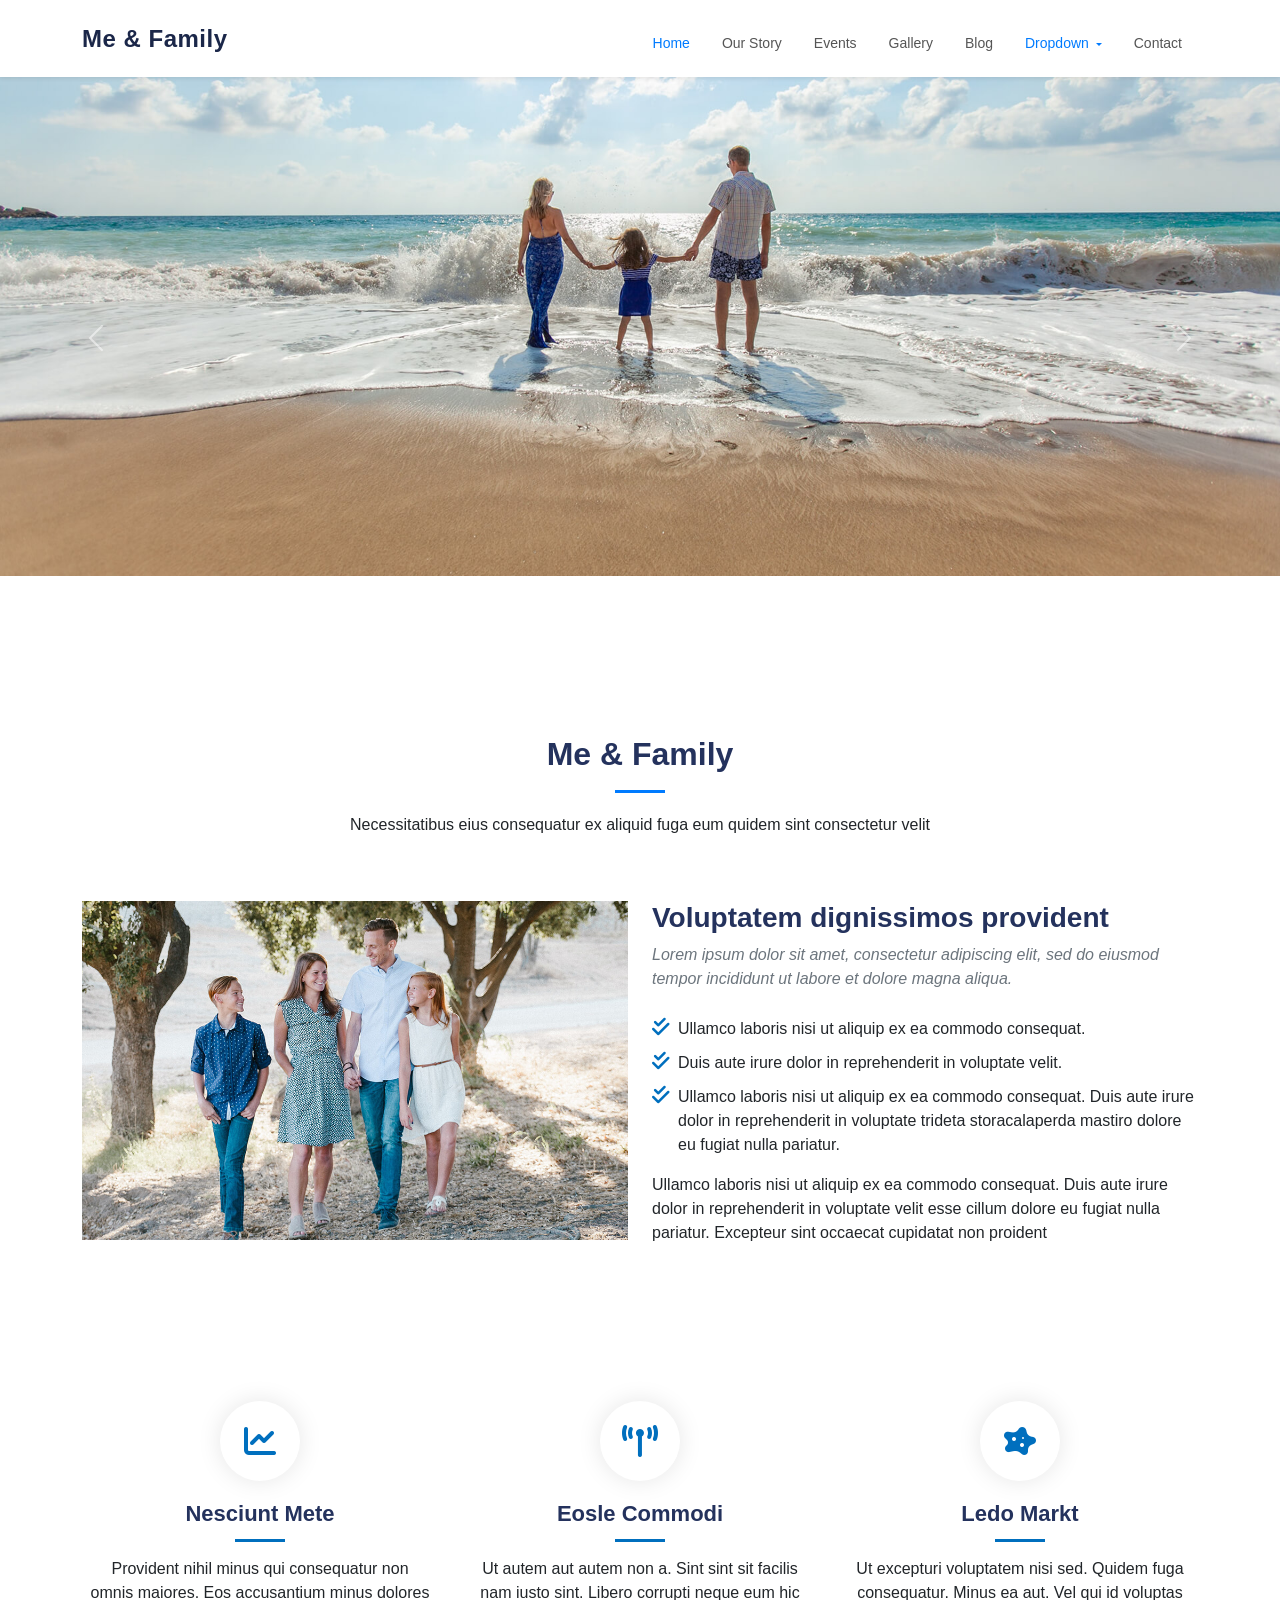
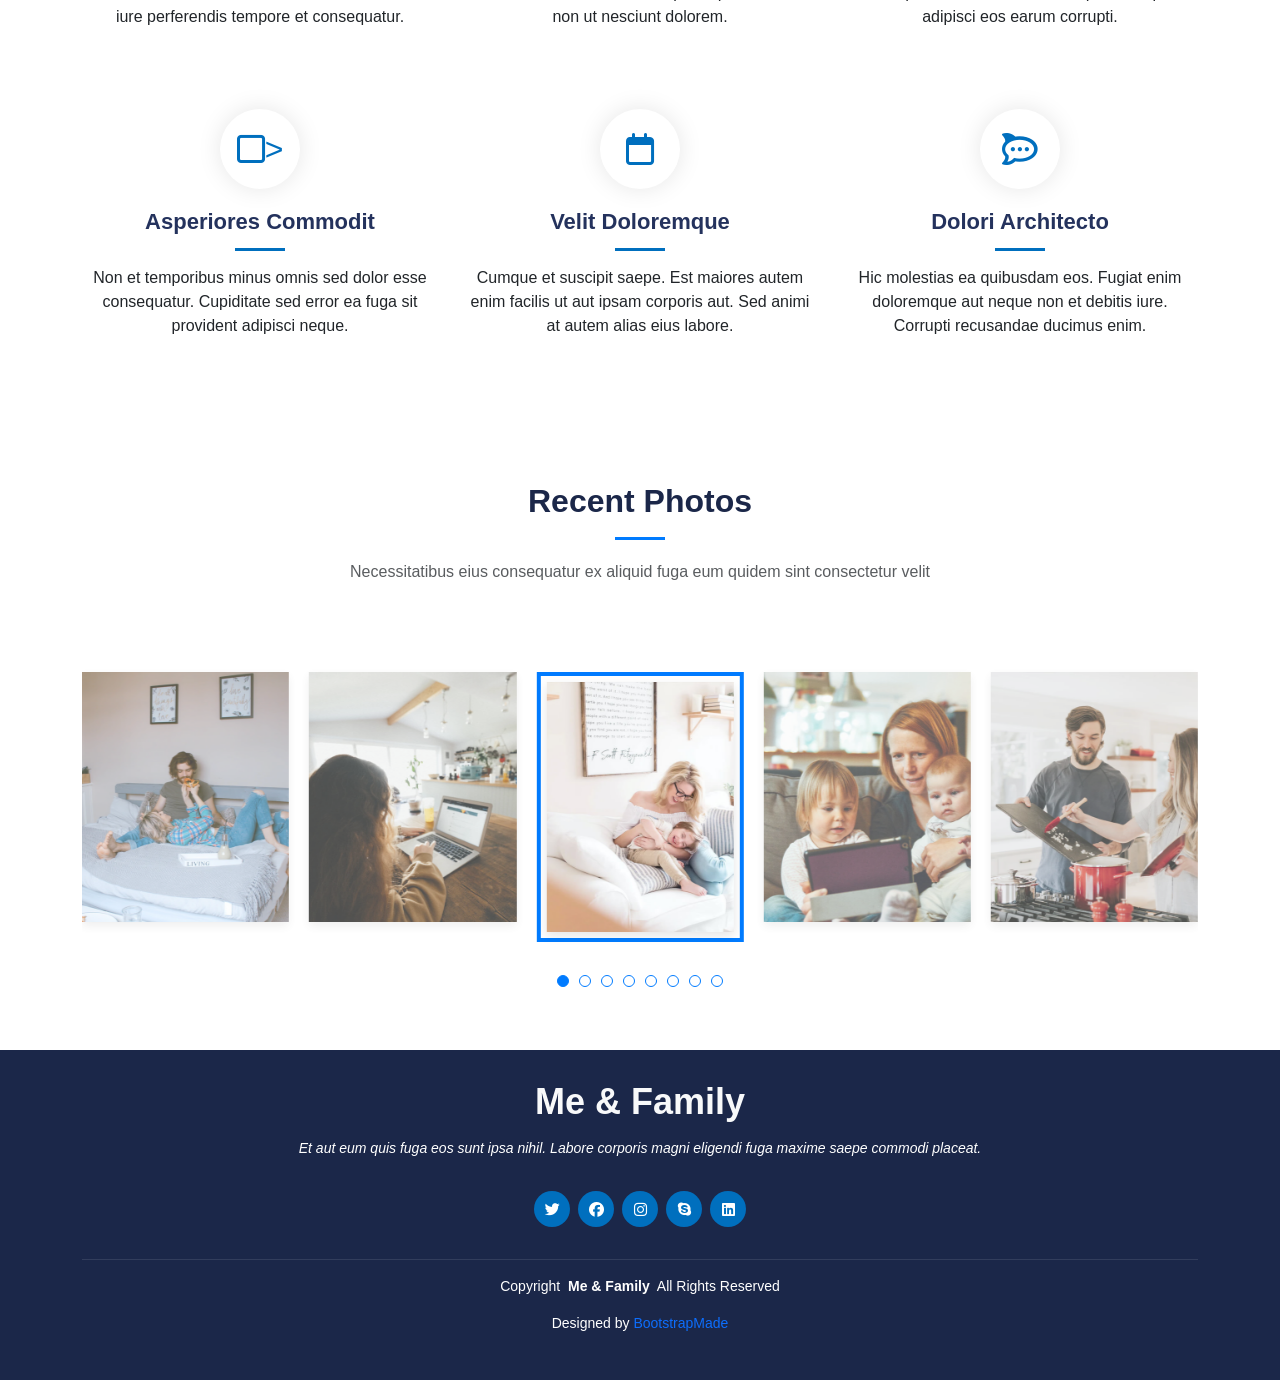
<file: index.html>
<!DOCTYPE html>
<html lang="en">
<head>
    <meta charset="UTF-8">
    <meta name="viewport" content="width=device-width, initial-scale=1.0">
    <title>Me & Family</title>

    <link rel="stylesheet" href="assets/bootStrap/bootstrap.min.css">
    <link rel="stylesheet" href="assets/css/all.min.css">
    <link rel="stylesheet" href="https://cdn.jsdelivr.net/npm/swiper@10/swiper-bundle.min.css" />
    <link rel="stylesheet" href="assets/css/style.css">
</head>
<body>
    <!-- start section navBar -->
   <nav class="navbar navbar-expand-lg bg-white custom-navbar shadow-sm fixed-top">
        <div class="container">
    
            <a class="navbar-brand fw-bold brand-text" href="#">Me & Family</a>
            
           
            <button class="navbar-toggler" type="button" data-bs-toggle="collapse" data-bs-target="#mainNav" aria-controls="mainNav" aria-expanded="false" aria-label="Toggle navigation">
                <span class="navbar-toggler-icon"></span>
            </button>

            
            <div class="collapse navbar-collapse" id="mainNav">
                <ul class="navbar-nav ms-auto align-items-lg-center">
                    <li class="nav-item"><a class="nav-link active" href="index.html">Home</a></li>
                    <li class="nav-item"><a class="nav-link" href="Our Story.html">Our Story</a></li>
                    <li class="nav-item"><a class="nav-link" href="Event.html">Events</a></li>
                    <li class="nav-item"><a class="nav-link" href="Gallery-update.html">Gallery</a></li>
                    <li class="nav-item"><a class="nav-link" href="blog.html">Blog</a></li>
                    
                    
                    <li class="nav-item dropdown custom-dropdown active-dropdown">
                        <a class="nav-link dropdown-toggle" href="#" id="navbarDropdown" role="button" data-bs-toggle="dropdown" aria-expanded="false">
                            Dropdown
                        </a>
                        <ul class="dropdown-menu border-0 shadow" aria-labelledby="navbarDropdown">
                            <li><a class="dropdown-item" href="#">Dropdown 1</a></li>
                            
                           
                            <li class="nav-item dropdown deep-dropdown">
                                <a class="dropdown-item dropdown-toggle d-flex justify-content-between align-items-center text-primary" href="#" id="deepDropdown" role="button" data-bs-toggle="dropdown" aria-expanded="false">
                                    Deep Dropdown
                                </a>
                                <ul class="dropdown-menu border-0 shadow deep-menu" aria-labelledby="deepDropdown">
                                    <li><a class="dropdown-item" href="#">Deep Dropdown 1</a></li>
                                    <li><a class="dropdown-item" href="#">Deep Dropdown 2</a></li>
                                    <li><a class="dropdown-item" href="#">Deep Dropdown 3</a></li>
                                    <li><a class="dropdown-item" href="#">Deep Dropdown 4</a></li>
                                    <li><a class="dropdown-item" href="#">Deep Dropdown 5</a></li>
                                </ul>
                            </li>
                            
                            <li><a class="dropdown-item" href="#">Dropdown 2</a></li>
                            <li><a class="dropdown-item" href="#">Dropdown 3</a></li>
                            <li><a class="dropdown-item" href="#">Dropdown 4</a></li>
                        </ul>
                    </li>
                    
                    <li class="nav-item"><a class="nav-link" href="contact.html">Contact</a></li>
                </ul>
            </div>
        </div>
   </nav>
   <!-- End section navBar -->
   <!-- // -->
   <!-- start section hero -->
  <section class="hero">
     <div id="carouselExampleFade" class="carousel slide carousel-fade ">

      <div class="carousel-indicators">
    <button type="button" data-bs-target="#carouselExampleFade" data-bs-slide-to="0" class="active" aria-current="true" aria-label="Slide 1"></button>
    <button type="button" data-bs-target="#carouselExampleFade" data-bs-slide-to="1" aria-label="Slide 2"></button>
    <button type="button" data-bs-target="#carouselExampleFade" data-bs-slide-to="2" aria-label="Slide 3"></button>
  </div>

  <div class="carousel-inner">
    <div class="carousel-item active">
      <img src="assets/imgs/hero-carousel-1.jpg" class="d-block w-100" alt="...">
    </div>
    <div class="carousel-item">
      <img src="assets/imgs/hero-carousel-2.jpg" class="d-block w-100" alt="...">
    </div>
    <div class="carousel-item">
      <img src="assets/imgs/hero-carousel-3.jpg" class="d-block w-100" alt="...">
    </div>
  </div>
  <button class="carousel-control-prev" type="button" data-bs-target="#carouselExampleFade" data-bs-slide="prev">
    <span class="carousel-control-prev-icon" aria-hidden="true"></span>
    <span class="visually-hidden">Previous</span>
  </button>
  <button class="carousel-control-next" type="button" data-bs-target="#carouselExampleFade" data-bs-slide="next">
    <span class="carousel-control-next-icon" aria-hidden="true"></span>
    <span class="visually-hidden">Next</span>
  </button>
</div>
  </section>
  <!-- End section hero -->
   <!-- // -->
   <!-- // -->
   <!-- start section about -->
        <section class="about section">
            <div class="container">
                <div class="txt-about text-center pb-5">
                    <h2>Me & Family</h2>
                <p>Necessitatibus eius consequatur ex aliquid fuga eum quidem sint consectetur velit</p>
                </div>
                <div class="caption-about">
                    <div class="row">
                        <div class="col-lg-6">
                           <div>
                            <img src="assets/imgs/about.jpg" class="w-100" alt="">
                           </div>
                        </div>
                        <div class="col-lg-6">
                          <h3>Voluptatem dignissimos provident</h3>
                          <p class="fst-italic text-secondary">Lorem ipsum dolor sit amet, consectetur adipiscing elit, sed do eiusmod tempor incididunt ut labore et dolore magna aliqua.</p>
                          <ul>
                            <li>
                                <i class="fa-solid fa-check-double"></i>
                                <span>Ullamco laboris nisi ut aliquip ex ea commodo consequat.</span>
                            </li>
                            <li>
                                <i class="fa-solid fa-check-double"></i>
                                <span>Duis aute irure dolor in reprehenderit in voluptate velit.</span>
                            </li>
                              <li>
                                <i class="fa-solid fa-check-double"></i>
                               <span>Ullamco laboris nisi ut aliquip ex ea commodo consequat. Duis aute irure dolor in 
                                reprehenderit in voluptate trideta storacalaperda mastiro dolore eu fugiat nulla pariatur.</span>
                            </li>
                          </ul>
                          <p>Ullamco laboris nisi ut aliquip ex ea commodo consequat.
                             Duis aute irure dolor in reprehenderit in voluptate velit esse cillum dolore eu fugiat nulla pariatur. Excepteur sint occaecat cupidatat non proident</p>
                        </div>
                    </div>
                </div>
            </div>
        </section>
        <!-- end section about -->
         <!-- // -->
         <!-- // -->
         <!-- start section feature -->
          <section id="features" class="features section">
            <div class="container">
                <div class="row text-center gy-4">
                    <div class="col-sm-12 col-md-6 col-lg-4 features-col">
                        <div class="icon-features">
                            <i class="fa-solid fa-chart-line"></i>
                        </div>
                        <a href="">
                            <h3>Nesciunt Mete</h3>
                        </a>
                        <p>Provident nihil minus qui consequatur non omnis maiores. Eos accusantium minus dolores iure perferendis tempore et consequatur.</p>
                    </div>
                    <div class="col-sm-12 col-md-6 col-lg-4 features-col">
                        <div class="icon-features">
                            <i class="fa-solid fa-tower-broadcast"></i>
                        </div>
                        <a href="">
                            <h3>Eosle Commodi</h3>
                        </a>
                        <p>Ut autem aut autem non a. Sint sint sit facilis nam iusto sint. Libero corrupti neque eum hic non ut nesciunt dolorem.</p>
                    </div>
                    <div class="col-sm-12 col-md-6 col-lg-4 features-col">
                        <div class="icon-features">
                            <i class="fa-solid fa-disease"></i>
                        </div>
                        <a href="">
                            <h3>Ledo Markt</h3>
                        </a>
                        <p>Ut excepturi voluptatem nisi sed. Quidem fuga consequatur. Minus ea aut. Vel qui id voluptas adipisci eos earum corrupti.</p>
                    </div>
                    <div class="col-sm-12 col-md-6 col-lg-4 features-col">
                        <div class="icon-features">
                           <i class="fa-regular fa-square"></i>>
                        </div>
                        <a href="">
                            <h3>Asperiores Commodit</h3>
                        </a>
                        <p>Non et temporibus minus omnis sed dolor esse consequatur. Cupiditate sed error ea fuga sit provident adipisci neque.</p>
                    </div>
                    <div class="col-sm-12 col-md-6 col-lg-4 features-col">
                        <div class="icon-features">
                           <i class="fa-regular fa-calendar"></i>
                        </div>
                        <a href="">
                            <h3>Velit Doloremque</h3>
                        </a>
                        <p>Cumque et suscipit saepe. Est maiores autem enim facilis ut aut ipsam corporis aut. Sed animi at autem alias eius labore.</p>
                    </div>
                    <div class="col-sm-12 col-md-6 col-lg-4 features-col">
                        <div class="icon-features">
                            <i class="fa-brands fa-rocketchat"></i>
                        </div>
                        <a href="">
                            <h3>Dolori Architecto</h3>
                        </a>
                        <p>Hic molestias ea quibusdam eos. Fugiat enim doloremque aut neque non et debitis iure. Corrupti recusandae ducimus enim.</p>
                    </div>
                </div>
            </div>
          </section>
          <!-- end section feature -->
           <!-- // -->
         <!-- // -->
         <!-- start section recently -->
        <div class="container">
            <section class="recent-photos-section py-5">
        <div class="container text-center mb-5">
            <h2 class="section-title">Recent Photos</h2>
            
            <p class="text-muted mt-3">Necessitatibus eius consequatur ex aliquid fuga eum quidem sint consectetur velit</p>
        </div>

       
        <div class="swiper mySwiper">
            <div class="swiper-wrapper">
                
                <div class="swiper-slide">
                    <img src="assets/imgs/recent-photos-1.jpg" alt="Photo 1">
                </div>
                <div class="swiper-slide">
                    <img src="assets/imgs/recent-photos-2.jpg" alt="Photo 2">
                </div>
                <div class="swiper-slide">
                    <img src="assets/imgs/recent-photos-3.jpg" alt="Photo 3">
                </div>
                <div class="swiper-slide">
                    <img src="assets/imgs/recent-photos-4.jpg" alt="Photo 4">
                </div>
                <div class="swiper-slide">
                    <img src="assets/imgs/recent-photos-5.jpg" alt="Photo 5">
                </div>
                <div class="swiper-slide">
                    <img src="assets/imgs/recent-photos-6.jpg" alt="Photo 6">
                </div>
                 <div class="swiper-slide">
                    <img src="assets/imgs/recent-photos-7.jpg" alt="Photo 5">
                </div>
                <div class="swiper-slide">
                    <img src="assets/imgs/1 (1).jpg" alt="Photo 6">
                </div>
            </div>
            
            <!-- النقاط السفلية (Pagination) -->
            <div class="swiper-pagination"></div>
        </div>
    </section>
        </div>
           <!-- END section recently -->
            <!-- // -->
            <!-- // -->
             <!-- start section footer  -->
              <footer>
                <div class="container-lg">
                    <div class="footer text-center">
                        <h3>Me & Family</h3>
                        <p class="mb-3 fst-italic">Et aut eum quis fuga eos sunt ipsa nihil. Labore corporis magni eligendi fuga maxime saepe commodi placeat.</p>
                         <div class="icon-footer d-flex p-3 justify-content-center align-items-center">
                        <a href="#"">
                            <i class="fa-brands fa-twitter"></i>
                        </a>
                         <a href="#">
                            <i class="fa-brands fa-facebook"></i>
                        </a>
                         <a href="#">
                            <i class="fa-brands fa-instagram"></i>
                        </a>
                         <a href="#">
                            <i class="fa-brands fa-skype"></i>
                        </a>
                         <a href="#">
                            <i class="fa-brands fa-linkedin"></i>
                        </a>
                    </div>
                    <hr>
                    <p>Copyright <span class="txt-1">Me & Family</span> All Rights Reserved</p>
                    <p>Designed by <span class="txt-2"><a href="#">BootstrapMade</a></span></p>
                    </div>
                   
                </div>
              </footer>
            <!-- End section footer  -->

    <script src="assets/js/bootstrap.bundle.min.js"></script>
    <script src="https://cdn.jsdelivr.net/npm/swiper@10/swiper-bundle.min.js"></script>
    <script src="assets/js/main.js"></script>
</body>
</html>
</file>
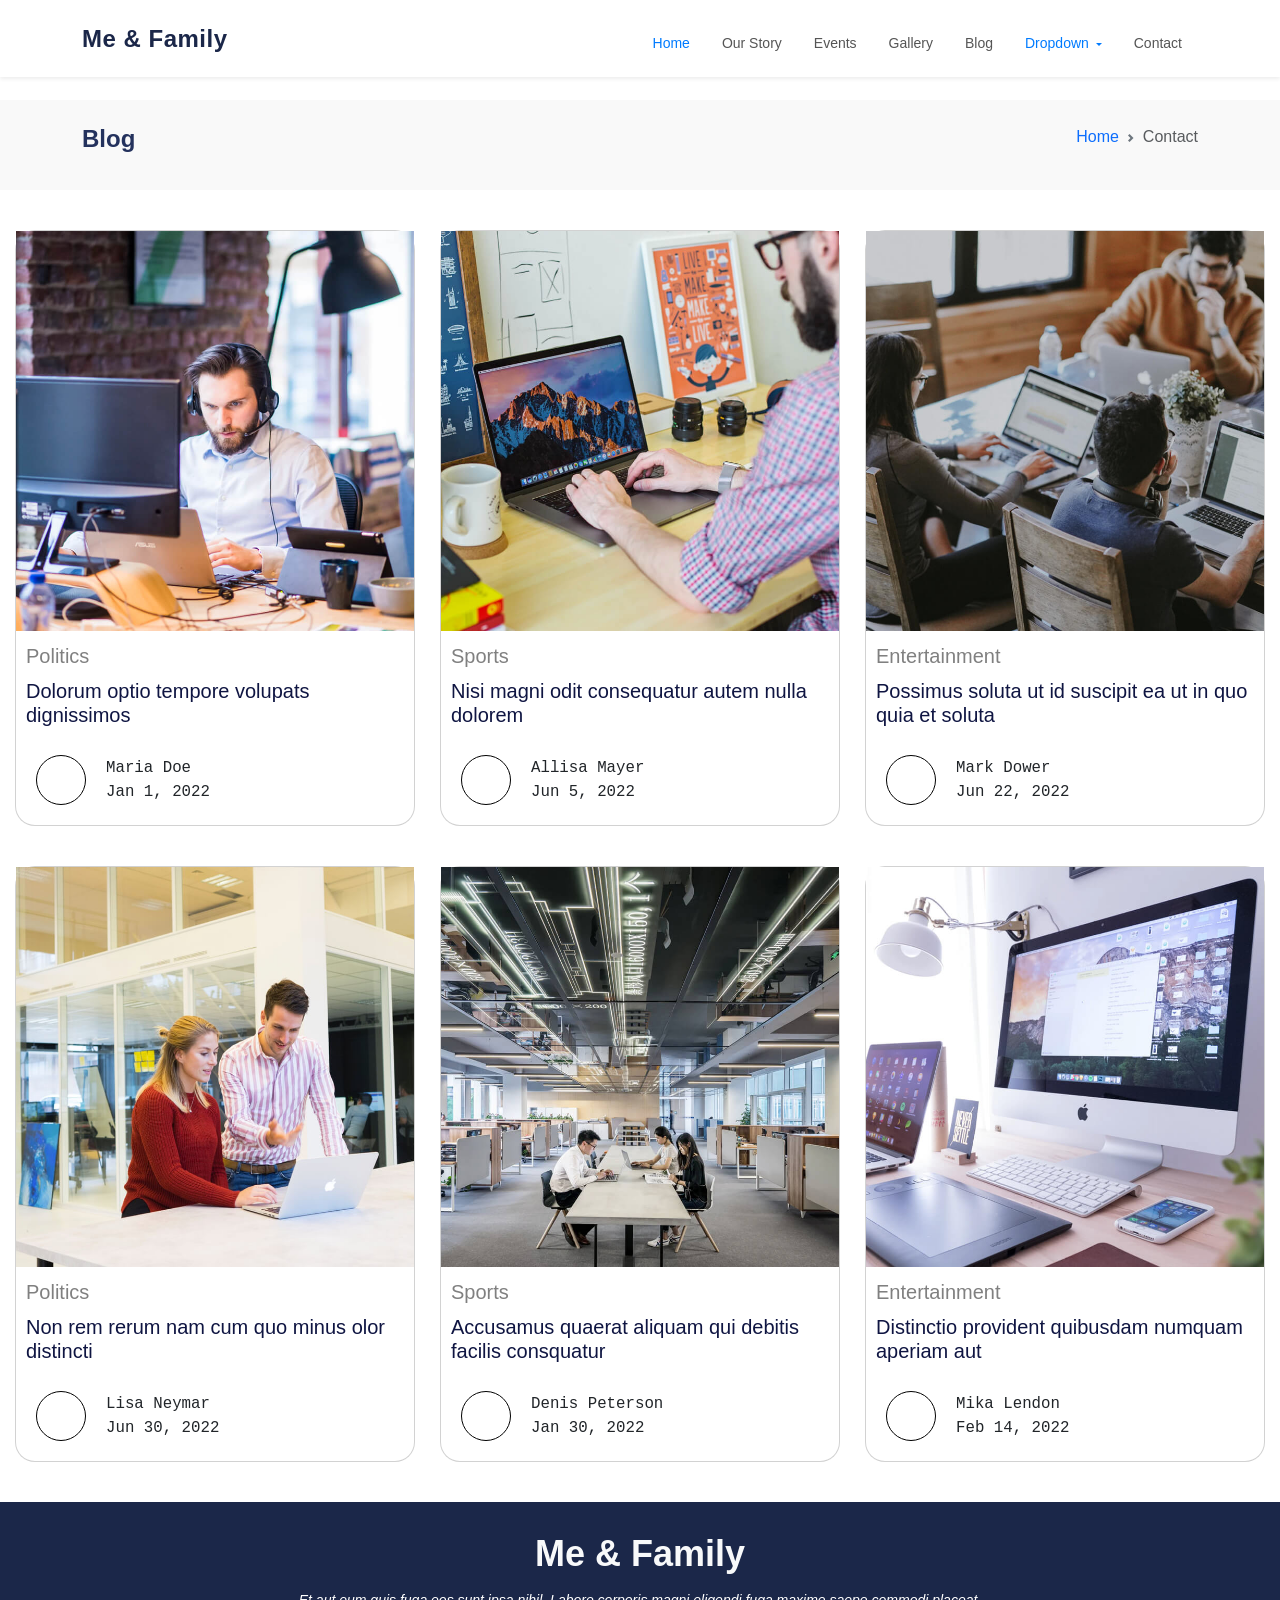
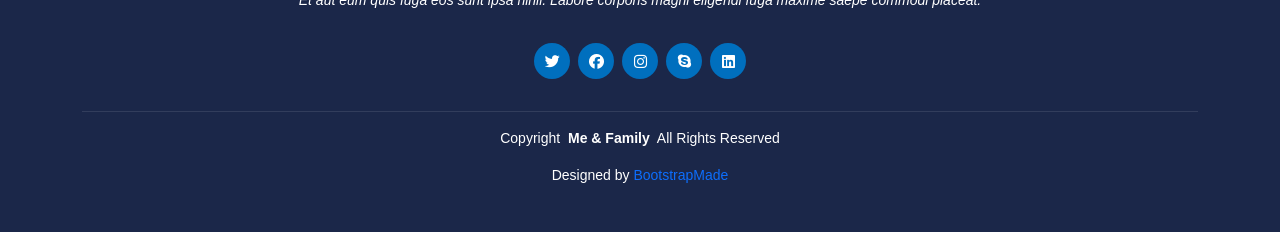
<file: blog.html>
<!DOCTYPE html>
<html lang="en">

<head>
  <link rel="stylesheet" href="assets/bootStrap/bootstrap.min.css">
  <meta charset="UTF-8">
  <link rel="stylesheet" href="https://cdnjs.cloudflare.com/ajax/libs/font-awesome/6.7.2/css/all.min.css">
  <meta name="viewport" content="width=device-width, initial-scale=1.0">
  <title>Blog</title>
   <link rel="stylesheet" href="assets/css/contact.css">
    <link rel="stylesheet" href="assets/css/style.css">
  <link rel="stylesheet" href="assets/css/blog.css">
</head>

<body>
 <!-- start section navBar -->
   <nav class="navbar navbar-expand-lg bg-white custom-navbar shadow-sm fixed-top">
        <div class="container">
    
            <a class="navbar-brand fw-bold brand-text" href="#">Me & Family</a>
            
           
            <button class="navbar-toggler" type="button" data-bs-toggle="collapse" data-bs-target="#mainNav" aria-controls="mainNav" aria-expanded="false" aria-label="Toggle navigation">
                <span class="navbar-toggler-icon"></span>
            </button>

            
            <div class="collapse navbar-collapse" id="mainNav">
                <ul class="navbar-nav ms-auto align-items-lg-center">
                    <li class="nav-item"><a class="nav-link active" href="index.html">Home</a></li>
                    <li class="nav-item"><a class="nav-link" href="Our Story.html">Our Story</a></li>
                    <li class="nav-item"><a class="nav-link" href="Event.html">Events</a></li>
                    <li class="nav-item"><a class="nav-link" href="Gallery-update.html">Gallery</a></li>
                    <li class="nav-item"><a class="nav-link" href="blog.html">Blog</a></li>
                    
                    
                    <li class="nav-item dropdown custom-dropdown active-dropdown">
                        <a class="nav-link dropdown-toggle" href="#" id="navbarDropdown" role="button" data-bs-toggle="dropdown" aria-expanded="false">
                            Dropdown
                        </a>
                        <ul class="dropdown-menu border-0 shadow" aria-labelledby="navbarDropdown">
                            <li><a class="dropdown-item" href="#">Dropdown 1</a></li>
                            
                           
                            <li class="nav-item dropdown deep-dropdown">
                                <a class="dropdown-item dropdown-toggle d-flex justify-content-between align-items-center text-primary" href="#" id="deepDropdown" role="button" data-bs-toggle="dropdown" aria-expanded="false">
                                    Deep Dropdown
                                </a>
                                <ul class="dropdown-menu border-0 shadow deep-menu" aria-labelledby="deepDropdown">
                                    <li><a class="dropdown-item" href="#">Deep Dropdown 1</a></li>
                                    <li><a class="dropdown-item" href="#">Deep Dropdown 2</a></li>
                                    <li><a class="dropdown-item" href="#">Deep Dropdown 3</a></li>
                                    <li><a class="dropdown-item" href="#">Deep Dropdown 4</a></li>
                                    <li><a class="dropdown-item" href="#">Deep Dropdown 5</a></li>
                                </ul>
                            </li>
                            
                            <li><a class="dropdown-item" href="#">Dropdown 2</a></li>
                            <li><a class="dropdown-item" href="#">Dropdown 3</a></li>
                            <li><a class="dropdown-item" href="#">Dropdown 4</a></li>
                        </ul>
                    </li>
                    
                    <li class="nav-item"><a class="nav-link" href="contact.html">Contact</a></li>
                </ul>
            </div>
        </div>
   </nav>
   <!-- End section navBar -->

   <!-- Breadcrumbs -->
<div class="breadcrum">
    <div class="container">
      <div class="d-lg-flex justify-content-between">
          <h1 class="text-capitalize">Blog</h1>
    <nav style="--bs-breadcrumb-divider: url(&#34;data:image/svg+xml,%3Csvg xmlns='http://www.w3.org/2000/svg' width='8' height='8'%3E%3Cpath d='M2.5 0L1 1.5 3.5 4 1 6.5 2.5 8l4-4-4-4z' fill='%236c757d'/%3E%3C/svg%3E&#34;);" aria-label="breadcrumb">
  <ol class="breadcrumb">
    <li class="breadcrumb-item"><a href="index.html">Home</a></li>
    <li class="breadcrumb-item active" aria-current="page">Contact</li>
  </ol>
</nav>
      </div>
    </div>
     <!-- end Breadcrumbs -->


  </div>
  <div class="cards1">
    <div class="card1">
      <div class="card" style="border-radius: 20px;">
        <a href="https://freeimage.host/i/CMluAPf"><img src="assets/imgs/blog-1.jpg" alt="CMluAPf.md.jpg"
            border="0"></a>
        <p class="card-title" style="margin-top: 10px; margin-left: 10px;color: gray; font-size: 20px;">Politics</p>
        <h3 class="card-text" style="font-size: 20px; margin-left: 10px;"> Dolorum optio tempore volupats dignissimos
        </h3>
        <div class="author">
          <div class="ph1">
          </div>
          <div class="te-ph">
            <pre>Maria Doe
Jan 1, 2022</pre>
          </div>
        </div>
      </div>
    </div>
    <div class="card1">
      <div class="card" style="border-radius: 20px;">
        <a href="https://freeimage.host/i/CMkV0Cv"><img src="assets/imgs/blog-2.jpg" alt="CMkV0Cv.th.jpg"
            border="0"></a>
        <p class="card-title" style="margin-top: 10px; margin-left: 10px;color: gray; font-size: 20px;">Sports</p>
        <h3 class="card-text" style="font-size: 20px; margin-left: 10px;"> Nisi magni odit consequatur autem nulla
          dolorem</h3>
        <div class="author">
          <div class="ph2">
          </div>
          <div class="te-ph">
            <pre>Allisa Mayer
Jun 5, 2022</pre>
          </div>
        </div>
      </div>
    </div>
    <div class="card1">
      <div class="card" style="border-radius: 20px;">
        <a href="https://freeimage.host/i/CM8hBZF"><img src="assets/imgs/blog-3.jpg" alt="CM8hBZF.th.jpg"
            border="0"></a>
        <p class="card-title" style="margin-top: 10px; margin-left: 10px;color: gray; font-size: 20px;">Entertainment
        </p>
        <h3 class="card-text" style="font-size: 20px; margin-left: 10px;">Possimus soluta ut id suscipit ea ut in quo
          quia et soluta </h3>
        <div class="author">
          <div class="ph3">
          </div>
          <div class="te-ph">
            <pre>Mark Dower
Jun 22, 2022</pre>
          </div>
        </div>
      </div>
    </div>
  </div>
  <div class="cards2">
    <div class="card1">
      <div class="card" style="border-radius: 20px;">
        <a href="https://freeimage.host/i/CMluAPf"><img src="assets/imgs/blog-4.jpg" alt="CMluAPf.md.jpg"
            border="0"></a>
        <p class="card-title" style="margin-top: 10px; margin-left: 10px;color: gray; font-size: 20px;">Politics</p>
        <h3 class="card-text" style="font-size: 20px; margin-left: 10px;"> Non rem rerum nam cum quo minus olor
          distincti</h3>
        <div class="author">
          <div class="ph4">
          </div>
          <div class="te-ph">
            <pre>Lisa Neymar
Jun 30, 2022</pre>
          </div>
        </div>
      </div>
    </div>
    <div class="card1">
      <div class="card" style="border-radius: 20px;">
        <a href="https://freeimage.host/i/CMkV0Cv"><img src="assets/imgs/blog-5.jpg" alt="CMkV0Cv.th.jpg"
            border="0"></a>
        <p class="card-title" style="margin-top: 10px; margin-left: 10px;color: gray; font-size: 20px;">Sports</p>
        <h3 class="card-text" style="font-size: 20px; margin-left: 10px;"> Accusamus quaerat aliquam qui debitis facilis
          consquatur</h3>
         <div class="author">
          <div class="ph5">
          </div>
          <div class="te-ph">
            <pre>Denis Peterson 
Jan 30, 2022</pre>
          </div>
        </div>
      </div>
    </div>
    <div class="card1">
      <div class="card" style="border-radius: 20px;">
        <a href="https://freeimage.host/i/CM8hBZF"><img src="assets/imgs/blog-6.jpg" alt="CM8hBZF.th.jpg"
            border="0"></a>
        <p class="card-title" style="margin-top: 10px; margin-left: 10px;color: gray; font-size: 20px;">Entertainment
        </p>
        <h3 class="card-text" style="font-size: 20px; margin-left: 10px;">Distinctio provident quibusdam numquam aperiam
          aut</h3>
         <div class="author">
          <div class="ph6">
          </div>
          <div class="te-ph">
            <pre>Mika Lendon
Feb 14, 2022</pre>
          </div>
        </div>
      </div>
    </div>
  </div>
 <!-- start section footer  -->
              <footer>
                <div class="container-lg">
                    <div class="footer text-center">
                        <h3>Me & Family</h3>
                        <p class="mb-3 fst-italic">Et aut eum quis fuga eos sunt ipsa nihil. Labore corporis magni eligendi fuga maxime saepe commodi placeat.</p>
                         <div class="icon-footer d-flex p-3 justify-content-center align-items-center">
                        <a href="#"">
                            <i class="fa-brands fa-twitter"></i>
                        </a>
                         <a href="#">
                            <i class="fa-brands fa-facebook"></i>
                        </a>
                         <a href="#">
                            <i class="fa-brands fa-instagram"></i>
                        </a>
                         <a href="#">
                            <i class="fa-brands fa-skype"></i>
                        </a>
                         <a href="#">
                            <i class="fa-brands fa-linkedin"></i>
                        </a>
                    </div>
                    <hr>
                    <p>Copyright <span class="txt-1">Me & Family</span> All Rights Reserved</p>
                    <p>Designed by <span class="txt-2"><a href="#">BootstrapMade</a></span></p>
                    </div>
                   
                </div>
              </footer>
            <!-- End section footer  -->
  <script src="assets/js/bootstrap.bundle.min.js"></script>
<script src="assets/js/main.js"></script>
</body>

</html>
</file>
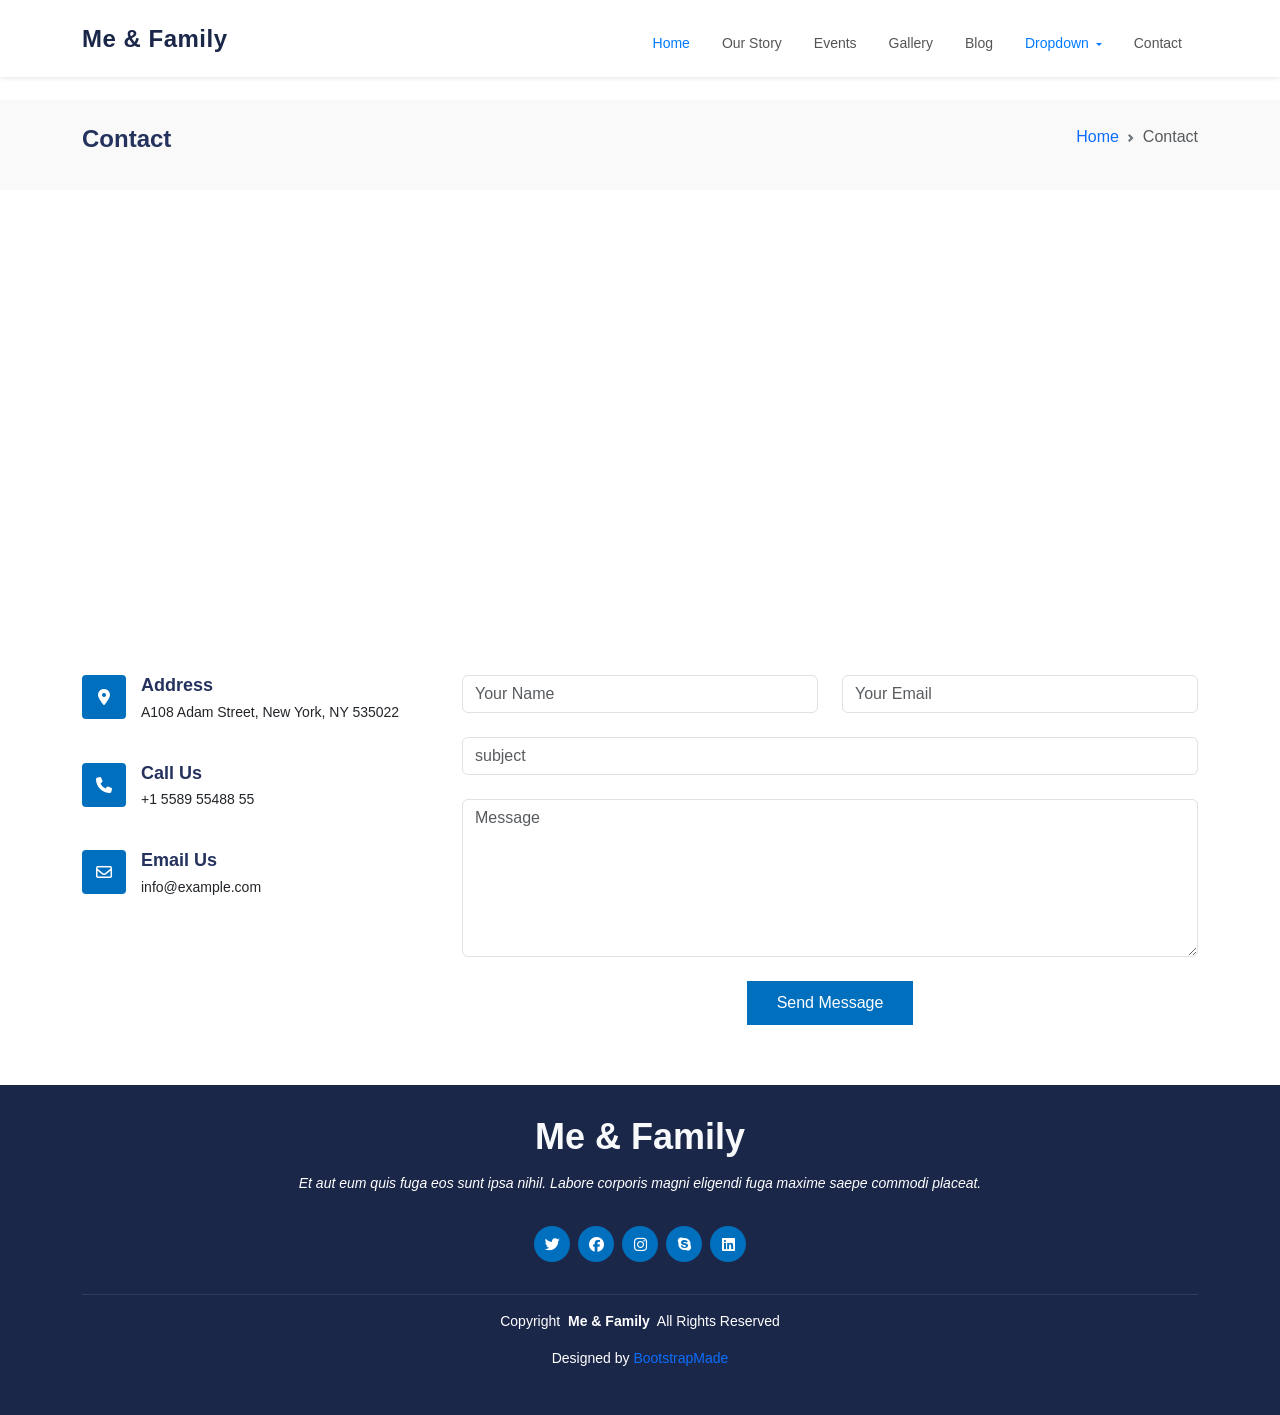
<file: contact.html>
<!DOCTYPE html>
<html lang="en">
<head>
    <meta charset="UTF-8">
    <meta name="viewport" content="width=device-width, initial-scale=1.0">
    <title>contact</title>
     <link rel="stylesheet" href="assets/bootStrap/bootstrap.min.css">
     <link rel="stylesheet" href="assets/css/all.min.css">
     <link rel="stylesheet" href="assets/css/style.css">
     <link rel="stylesheet" href="assets/css/contact.css">
</head>
<body>

     <!-- start section navBar -->
   <nav class="navbar navbar-expand-lg bg-white custom-navbar shadow-sm fixed-top">
        <div class="container">
    
            <a class="navbar-brand fw-bold brand-text" href="#">Me & Family</a>
            
           
            <button class="navbar-toggler" type="button" data-bs-toggle="collapse" data-bs-target="#mainNav" aria-controls="mainNav" aria-expanded="false" aria-label="Toggle navigation">
                <span class="navbar-toggler-icon"></span>
            </button>

            
            <div class="collapse navbar-collapse" id="mainNav">
                <ul class="navbar-nav ms-auto align-items-lg-center">
                    <li class="nav-item"><a class="nav-link active" href="index.html">Home</a></li>
                    <li class="nav-item"><a class="nav-link" href="Our Story.html">Our Story</a></li>
                    <li class="nav-item"><a class="nav-link" href="Event.html">Events</a></li>
                    <li class="nav-item"><a class="nav-link" href="Gallery.html">Gallery</a></li>
                    <li class="nav-item"><a class="nav-link" href="blog.html">Blog</a></li>
                    
                    
                    <li class="nav-item dropdown custom-dropdown active-dropdown">
                        <a class="nav-link dropdown-toggle" href="#" id="navbarDropdown" role="button" data-bs-toggle="dropdown" aria-expanded="false">
                            Dropdown
                        </a>
                        <ul class="dropdown-menu border-0 shadow" aria-labelledby="navbarDropdown">
                            <li><a class="dropdown-item" href="#">Dropdown 1</a></li>
                            
                           
                            <li class="nav-item dropdown deep-dropdown">
                                <a class="dropdown-item dropdown-toggle d-flex justify-content-between align-items-center text-primary" href="#" id="deepDropdown" role="button" data-bs-toggle="dropdown" aria-expanded="false">
                                    Deep Dropdown
                                </a>
                                <ul class="dropdown-menu border-0 shadow deep-menu" aria-labelledby="deepDropdown">
                                    <li><a class="dropdown-item" href="#">Deep Dropdown 1</a></li>
                                    <li><a class="dropdown-item" href="#">Deep Dropdown 2</a></li>
                                    <li><a class="dropdown-item" href="#">Deep Dropdown 3</a></li>
                                    <li><a class="dropdown-item" href="#">Deep Dropdown 4</a></li>
                                    <li><a class="dropdown-item" href="#">Deep Dropdown 5</a></li>
                                </ul>
                            </li>
                            
                            <li><a class="dropdown-item" href="#">Dropdown 2</a></li>
                            <li><a class="dropdown-item" href="#">Dropdown 3</a></li>
                            <li><a class="dropdown-item" href="#">Dropdown 4</a></li>
                        </ul>
                    </li>
                    
                    <li class="nav-item"><a class="nav-link" href="contact.html">Contact</a></li>
                </ul>
            </div>
        </div>
   </nav>
   <!-- End section navBar -->

   
  <main class="main">

<!-- start section breadcrum  -->
    <div class="breadcrum">
    <div class="container">
      <div class="d-lg-flex justify-content-between">
          <h1 class="text-capitalize">contact</h1>
    <nav style="--bs-breadcrumb-divider: url(&#34;data:image/svg+xml,%3Csvg xmlns='http://www.w3.org/2000/svg' width='8' height='8'%3E%3Cpath d='M2.5 0L1 1.5 3.5 4 1 6.5 2.5 8l4-4-4-4z' fill='%236c757d'/%3E%3C/svg%3E&#34;);" aria-label="breadcrumb">
  <ol class="breadcrumb">
    <li class="breadcrumb-item"><a href="index.html">Home</a></li>
    <li class="breadcrumb-item active" aria-current="page">Contact</li>
  </ol>
</nav>
      </div>
    </div>
    
  </div>
<!-- end section breadcrum  -->


  <!-- start section contact  -->
  <section id="contact" class="contact">
    <div class="container">
        <div class="map mb-5">
        <div class="map-iframe">
            <iframe style="border:0; width: 100%; height: 370px;" src="https://www.google.com/maps/embed?pb=!1m14!1m8!1m3!1d48389.78314118045!2d-74.006138!3d40.710059!3m2!1i1024!2i768!4f13.1!3m3!1m2!1s0x89c25a22a3bda30d%3A0xb89d1fe6bc499443!2sDowntown%20Conference%20Center!5e0!3m2!1sen!2sus!4v1676961268712!5m2!1sen!2sus" frameborder="0" allowfullscreen="" loading="lazy" referrerpolicy="no-referrer-when-downgrade"></iframe>
        </div>
        </div>
        <div class="row gy-4 ">
            <div class="col-md-4 detalis">
                <div class="d-flex detalis-icon">
                    <i class="fa-solid fa-location-dot"></i>
                    
                <div class="detalis-caption">
                    <h3>Address</h3>
                    <p>A108 Adam Street, New York, NY 535022</p>
                </div>
                </div>
                <div class="d-flex detalis-icon  detalis-caption-margin">
                   <i class="fa-solid fa-phone"></i>
                    
                <div class="detalis-caption">
                    <h3>Call Us</h3>
                    <p>+1 5589 55488 55</p>
                </div>
                </div>
                <div class="d-flex detalis-icon detalis-caption-margin">
                    <i class="fa-regular fa-envelope"></i>
                    
                <div class="detalis-caption">
                    <h3>Email Us</h3>
                    <p>info@example.com</p>
                </div>
                </div>
            </div>
            <div class="col-md-8 form">
               <form action="#">
                 <div class="row gy-4">
                    <div class="col-md-6">
                        <input type="text" class="form-control" placeholder="Your Name" name="Name">
                    </div>
                    <div class="col-md-6">
                        <input type="email" class="form-control" placeholder="Your Email" name="email">
                    </div>
                    <div class="col-md-12">
                        <input type="text" class="form-control" name="subject" placeholder="subject" required>
                    </div>
                    <div class="col-md-12">
                        <textarea class="form-control" name="message" rows="6" placeholder="Message" required=""></textarea>
                    </div>
                      <div class="col-md-12 text-center">
                       <button type="submit">Send Message</button>
                    </div>
                </div>
               </form>
            </div>

        </div>
    </div>
  </section>
  </main>

<!-- start section footer  -->
              <footer>
                <div class="container-lg">
                    <div class="footer text-center">
                        <h3>Me & Family</h3>
                        <p class="mb-3 fst-italic">Et aut eum quis fuga eos sunt ipsa nihil. Labore corporis magni eligendi fuga maxime saepe commodi placeat.</p>
                         <div class="icon-footer d-flex p-3 justify-content-center align-items-center">
                        <a href="#"">
                            <i class="fa-brands fa-twitter"></i>
                        </a>
                         <a href="#">
                            <i class="fa-brands fa-facebook"></i>
                        </a>
                         <a href="#">
                            <i class="fa-brands fa-instagram"></i>
                        </a>
                         <a href="#">
                            <i class="fa-brands fa-skype"></i>
                        </a>
                         <a href="#">
                            <i class="fa-brands fa-linkedin"></i>
                        </a>
                    </div>
                    <hr>
                    <p>Copyright <span class="txt-1">Me & Family</span> All Rights Reserved</p>
                    <p>Designed by <span class="txt-2"><a href="#">BootstrapMade</a></span></p>
                    </div>
                   
                </div>
              </footer>
            <!-- End section footer  -->
<script src="assets/js/bootstrap.bundle.min.js"></script>
 <script src="assets/js/main.js"></script>
</body>
</html>
</file>
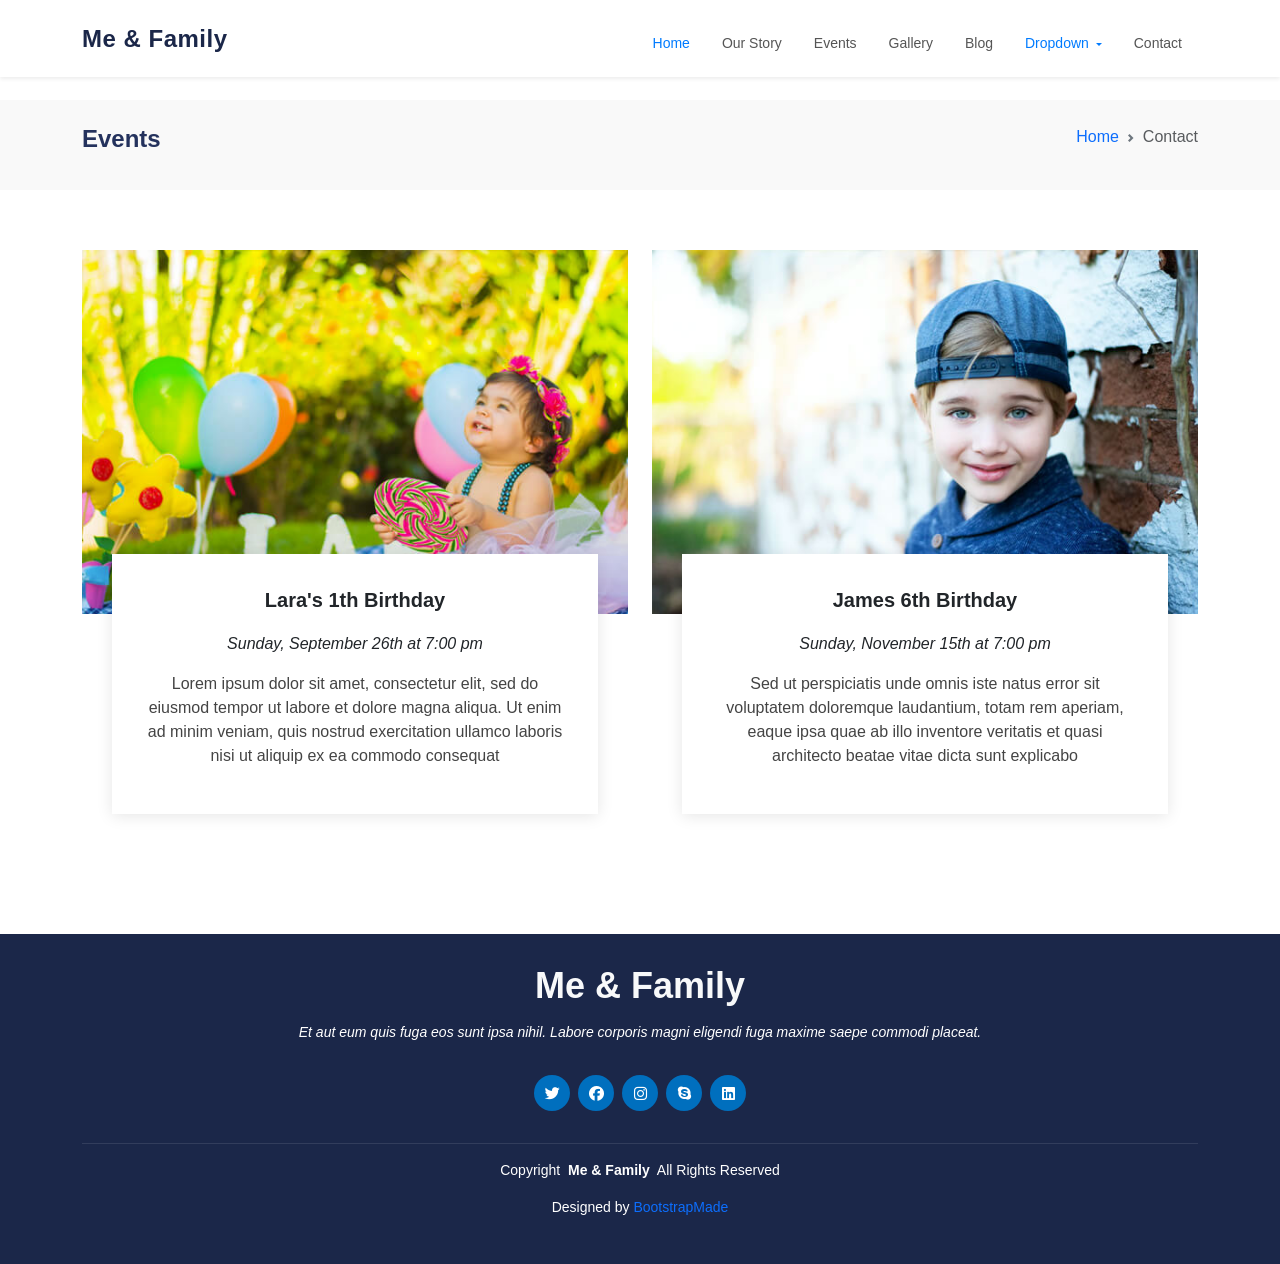
<file: Event.html>
<!DOCTYPE html>
<html lang="en">
<head>
    <meta charset="UTF-8">
    <meta name="viewport" content="width=device-width, initial-scale=1.0">
    <title>Events</title>
     <link rel="stylesheet" href="assets/bootStrap/bootstrap.min.css">
     <link rel="stylesheet" href="assets/css/all.min.css">
     <link rel="stylesheet" href="assets/css/style.css">
     <link rel="stylesheet" href="assets/css/Event.css">
</head>
<body>

     <!-- start section navBar -->
   <nav class="navbar navbar-expand-lg bg-white custom-navbar shadow-sm fixed-top">
        <div class="container">
    
            <a class="navbar-brand fw-bold brand-text" href="#">Me & Family</a>
            
           
            <button class="navbar-toggler" type="button" data-bs-toggle="collapse" data-bs-target="#mainNav" aria-controls="mainNav" aria-expanded="false" aria-label="Toggle navigation">
                <span class="navbar-toggler-icon"></span>
            </button>

            
            <div class="collapse navbar-collapse" id="mainNav">
                <ul class="navbar-nav ms-auto align-items-lg-center">
                    <li class="nav-item"><a class="nav-link active" href="index.html">Home</a></li>
                    <li class="nav-item"><a class="nav-link" href="Our Story.html">Our Story</a></li>
                    <li class="nav-item"><a class="nav-link" href="Event.html">Events</a></li>
                    <li class="nav-item"><a class="nav-link" href="Gallery-update.html">Gallery</a></li>
                    <li class="nav-item"><a class="nav-link" href="blog.html">Blog</a></li>
                    
                    
                    <li class="nav-item dropdown custom-dropdown active-dropdown">
                        <a class="nav-link dropdown-toggle" href="#" id="navbarDropdown" role="button" data-bs-toggle="dropdown" aria-expanded="false">
                            Dropdown
                        </a>
                        <ul class="dropdown-menu border-0 shadow" aria-labelledby="navbarDropdown">
                            <li><a class="dropdown-item" href="#">Dropdown 1</a></li>
                            
                           
                            <li class="nav-item dropdown deep-dropdown">
                                <a class="dropdown-item dropdown-toggle d-flex justify-content-between align-items-center text-primary" href="#" id="deepDropdown" role="button" data-bs-toggle="dropdown" aria-expanded="false">
                                    Deep Dropdown
                                </a>
                                <ul class="dropdown-menu border-0 shadow deep-menu" aria-labelledby="deepDropdown">
                                    <li><a class="dropdown-item" href="#">Deep Dropdown 1</a></li>
                                    <li><a class="dropdown-item" href="#">Deep Dropdown 2</a></li>
                                    <li><a class="dropdown-item" href="#">Deep Dropdown 3</a></li>
                                    <li><a class="dropdown-item" href="#">Deep Dropdown 4</a></li>
                                    <li><a class="dropdown-item" href="#">Deep Dropdown 5</a></li>
                                </ul>
                            </li>
                            
                            <li><a class="dropdown-item" href="#">Dropdown 2</a></li>
                            <li><a class="dropdown-item" href="#">Dropdown 3</a></li>
                            <li><a class="dropdown-item" href="#">Dropdown 4</a></li>
                        </ul>
                    </li>
                    
                    <li class="nav-item"><a class="nav-link" href="contact.html">Contact</a></li>
                </ul>
            </div>
        </div>
   </nav>
   <!-- End section navBar -->

   
  <main class="main">

<!-- start section breadcrum  -->
    <div class="breadcrum">
    <div class="container">
      <div class="d-lg-flex justify-content-between">
          <h1 class="text-capitalize">Events</h1>
    <nav style="--bs-breadcrumb-divider: url(&#34;data:image/svg+xml,%3Csvg xmlns='http://www.w3.org/2000/svg' width='8' height='8'%3E%3Cpath d='M2.5 0L1 1.5 3.5 4 1 6.5 2.5 8l4-4-4-4z' fill='%236c757d'/%3E%3C/svg%3E&#34;);" aria-label="breadcrumb">
  <ol class="breadcrumb">
    <li class="breadcrumb-item"><a href="index.html">Home</a></li>
    <li class="breadcrumb-item active" aria-current="page">Contact</li>
  </ol>
</nav>
      </div>
    </div>
    
  </div>
<!-- end section breadcrum  -->


<section id="Events" class="Events">
    <div class="container">
        <div class="row">
            <div class="col-md-6 d-flex align-items-stretch">
                <div class="card">
                    <div class="card-img">
                        <img src="assets/imgs/events-1.jpg" alt="Event">
                    </div>
                    <div class="card-body text-center">
                        <h5>Lara's 1th Birthday</h5>
                        <p class="fst-italic">Sunday, September 26th at 7:00 pm</p>
                        <p class="txt-card">Lorem ipsum dolor sit amet, consectetur elit, sed do eiusmod tempor ut labore et 
                            dolore magna aliqua. Ut enim ad minim veniam, quis nostrud exercitation ullamco laboris
                             nisi ut aliquip ex ea commodo consequat</p>
                    </div>
                </div>
            </div>
            <div class="col-md-6 d-flex align-items-stretch">
                <div class="card">
                    <div class="card-img">
                        <img src="assets/imgs/events-2.jpg" alt="Event">
                    </div>
                    <div class="card-body text-center">
                        <h5>James 6th Birthday</h5>
                        <p class="fst-italic">Sunday, November 15th at 7:00 pm</p>
                        <p class="txt-card">Sed ut perspiciatis unde omnis iste natus error sit voluptatem 
                            doloremque laudantium, totam rem aperiam, eaque ipsa quae ab illo inventore veritatis 
                            et quasi architecto beatae vitae dicta sunt explicabo
                            </p>
                    </div>
                </div>
            </div>
        </div>
    </div>
</section>

<!-- start section footer  -->
              <footer>
                <div class="container-lg">
                    <div class="footer text-center">
                        <h3>Me & Family</h3>
                        <p class="mb-3 fst-italic">Et aut eum quis fuga eos sunt ipsa nihil. Labore corporis magni eligendi fuga maxime saepe commodi placeat.</p>
                         <div class="icon-footer d-flex p-3 justify-content-center align-items-center">
                        <a href="#"">
                            <i class="fa-brands fa-twitter"></i>
                        </a>
                         <a href="#">
                            <i class="fa-brands fa-facebook"></i>
                        </a>
                         <a href="#">
                            <i class="fa-brands fa-instagram"></i>
                        </a>
                         <a href="#">
                            <i class="fa-brands fa-skype"></i>
                        </a>
                         <a href="#">
                            <i class="fa-brands fa-linkedin"></i>
                        </a>
                    </div>
                    <hr>
                    <p>Copyright <span class="txt-1">Me & Family</span> All Rights Reserved</p>
                    <p>Designed by <span class="txt-2"><a href="#">BootstrapMade</a></span></p>
                    </div>
                   
                </div>
              </footer>
            <!-- End section footer  -->
<script src="assets/js/bootstrap.bundle.min.js"></script>
 <script src="assets/js/main.js"></script>
</body>
</html>
</file>
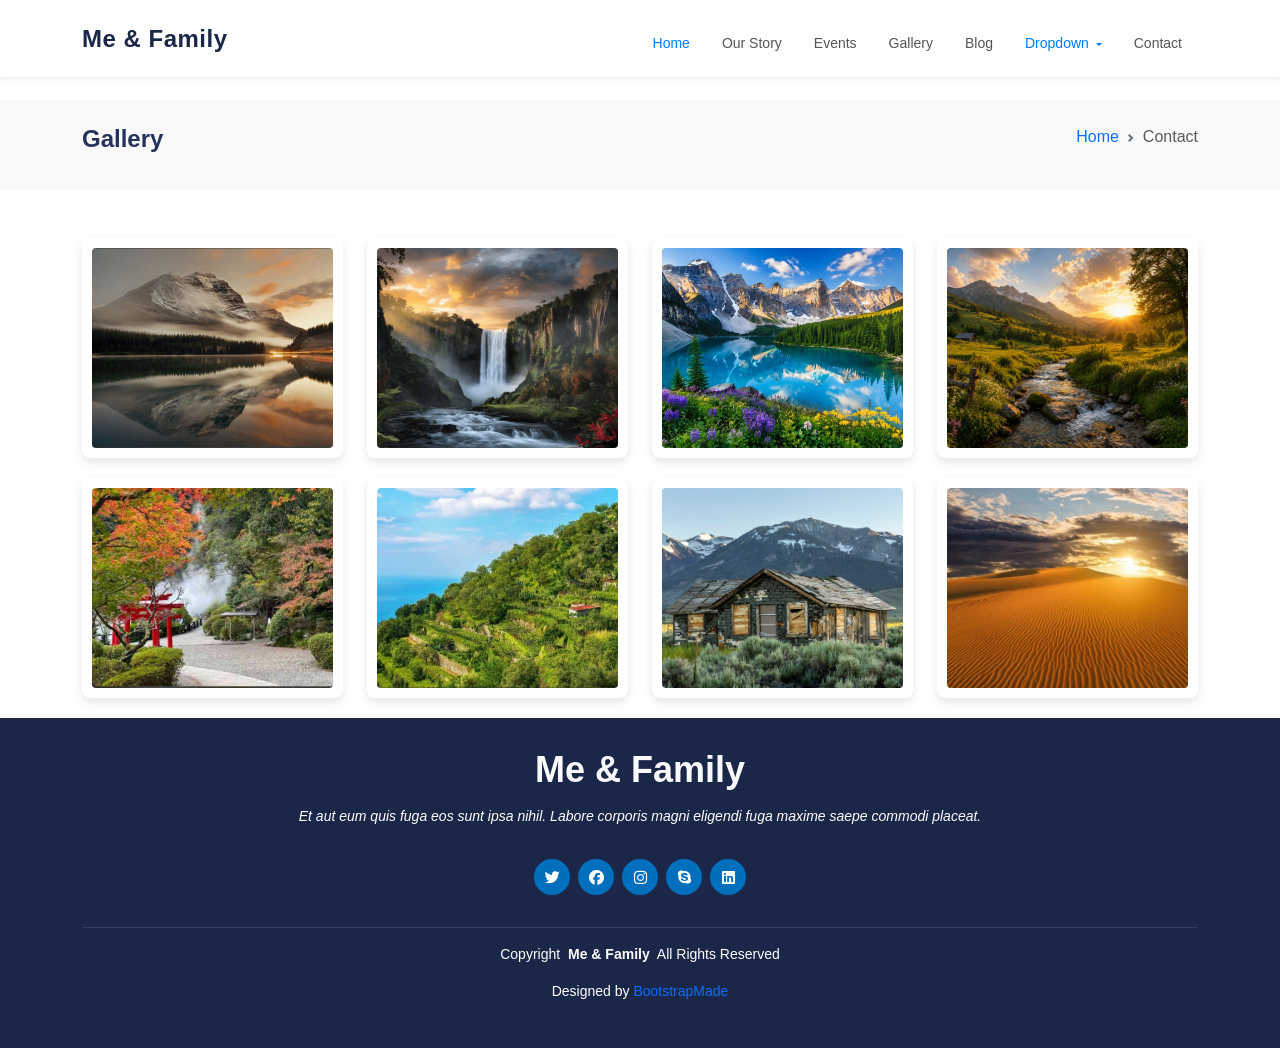
<file: Gallery-update.html>
<!DOCTYPE html>
<html lang="en">
<head>
    <meta charset="UTF-8">
    <title>Gallery</title>
    <link href="https://cdn.jsdelivr.net/npm/bootstrap@5.3.0/dist/css/bootstrap.min.css" rel="stylesheet">
    <link rel="stylesheet" href="https://cdnjs.cloudflare.com/ajax/libs/font-awesome/6.4.0/css/all.min.css">
    <style>
        .top-bar { background-color: #052a63; color: white; padding: 5px 20px; display: flex; align-items: center; justify-content: space-between; font-size: 14px; }
        .left-group { display: flex; align-items: center; gap: 8px; }
        .device-btn { color: white; cursor: pointer; border: none; background: none; }
        
        .gallery-header { padding: 20px 0; background: #f8f9fa; border-bottom: 1px solid #ddd; margin-bottom: 20px;}
        .img-card { background: white; padding: 10px; border-radius: 8px; box-shadow: 0 4px 10px rgba(0,0,0,0.1); margin-bottom: 20px; }
        .img-fluid { width: 100%; height: 200px; object-fit: cover; border-radius: 4px; transition: 0.3s; }
    </style>
    <link rel="stylesheet" href="assets/css/all.min.css">
    <link rel="stylesheet" href="assets/css/contact.css">
    <link rel="stylesheet" href="assets/css/style.css">
</head>
<body>


<!-- start section navBar -->
   <nav class="navbar navbar-expand-lg bg-white custom-navbar shadow-sm fixed-top">
        <div class="container">
    
            <a class="navbar-brand fw-bold brand-text" href="#">Me & Family</a>
            
           
            <button class="navbar-toggler" type="button" data-bs-toggle="collapse" data-bs-target="#mainNav" aria-controls="mainNav" aria-expanded="false" aria-label="Toggle navigation">
                <span class="navbar-toggler-icon"></span>
            </button>

            
            <div class="collapse navbar-collapse" id="mainNav">
                <ul class="navbar-nav ms-auto align-items-lg-center">
                    <li class="nav-item"><a class="nav-link active" href="index.html">Home</a></li>
                    <li class="nav-item"><a class="nav-link" href="Our Story.html">Our Story</a></li>
                    <li class="nav-item"><a class="nav-link" href="Event.html">Events</a></li>
                    <li class="nav-item"><a class="nav-link" href="Gallery-update.html">Gallery</a></li>
                    <li class="nav-item"><a class="nav-link" href="blog.html">Blog</a></li>
                    
                    
                    <li class="nav-item dropdown custom-dropdown active-dropdown">
                        <a class="nav-link dropdown-toggle" href="#" id="navbarDropdown" role="button" data-bs-toggle="dropdown" aria-expanded="false">
                            Dropdown
                        </a>
                        <ul class="dropdown-menu border-0 shadow" aria-labelledby="navbarDropdown">
                            <li><a class="dropdown-item" href="#">Dropdown 1</a></li>
                            
                           
                            <li class="nav-item dropdown deep-dropdown">
                                <a class="dropdown-item dropdown-toggle d-flex justify-content-between align-items-center text-primary" href="#" id="deepDropdown" role="button" data-bs-toggle="dropdown" aria-expanded="false">
                                    Deep Dropdown
                                </a>
                                <ul class="dropdown-menu border-0 shadow deep-menu" aria-labelledby="deepDropdown">
                                    <li><a class="dropdown-item" href="#">Deep Dropdown 1</a></li>
                                    <li><a class="dropdown-item" href="#">Deep Dropdown 2</a></li>
                                    <li><a class="dropdown-item" href="#">Deep Dropdown 3</a></li>
                                    <li><a class="dropdown-item" href="#">Deep Dropdown 4</a></li>
                                    <li><a class="dropdown-item" href="#">Deep Dropdown 5</a></li>
                                </ul>
                            </li>
                            
                            <li><a class="dropdown-item" href="#">Dropdown 2</a></li>
                            <li><a class="dropdown-item" href="#">Dropdown 3</a></li>
                            <li><a class="dropdown-item" href="#">Dropdown 4</a></li>
                        </ul>
                    </li>
                    
                    <li class="nav-item"><a class="nav-link" href="contact.html">Contact</a></li>
                </ul>
            </div>
        </div>
   </nav>
   <!-- End section navBar -->


<!-- Breadcrumbs -->
<div class="breadcrum">
    <div class="container">
      <div class="d-lg-flex justify-content-between">
          <h1 class="text-capitalize">Gallery</h1>
    <nav style="--bs-breadcrumb-divider: url(&#34;data:image/svg+xml,%3Csvg xmlns='http://www.w3.org/2000/svg' width='8' height='8'%3E%3Cpath d='M2.5 0L1 1.5 3.5 4 1 6.5 2.5 8l4-4-4-4z' fill='%236c757d'/%3E%3C/svg%3E&#34;);" aria-label="breadcrumb">
  <ol class="breadcrumb">
    <li class="breadcrumb-item"><a href="index.html">Home</a></li>
    <li class="breadcrumb-item active" aria-current="page">Contact</li>
  </ol>
</nav>
      </div>
    </div>
    
  </div>


<div class="container mt-5">
    <div class="row">
        <div class="col-md-3"><div class="img-card"><img src="assets/imgs/gallery-1.jpeg" class="img-fluid"></div></div>
        <div class="col-md-3"><div class="img-card"><img src="assets/imgs/gallery-2.jpeg" class="img-fluid"></div></div>
        <div class="col-md-3"><div class="img-card"><img src="assets/imgs/gallery-3.jpeg" class="img-fluid"></div></div>
        <div class="col-md-3"><div class="img-card"><img src="assets/imgs/gallery-4.jpeg" class="img-fluid"></div></div>
        <div class="col-md-3"><div class="img-card"><img src="assets/imgs/gallery-5.jpeg" class="img-fluid"></div></div>
        <div class="col-md-3"><div class="img-card"><img src="assets/imgs/gallery-6.jpeg" class="img-fluid"></div></div>
        <div class="col-md-3"><div class="img-card"><img src="assets/imgs/gallery-7.jpeg" class="img-fluid"></div></div>
        <div class="col-md-3"><div class="img-card"><img src="assets/imgs/gallery-8.jpeg" class="img-fluid"></div></div>
    </div>
</div>



<!-- start section footer  -->
              <footer>
                <div class="container-lg">
                    <div class="footer text-center">
                        <h3>Me & Family</h3>
                        <p class="mb-3 fst-italic">Et aut eum quis fuga eos sunt ipsa nihil. Labore corporis magni eligendi fuga maxime saepe commodi placeat.</p>
                         <div class="icon-footer d-flex p-3 justify-content-center align-items-center">
                        <a href="#"">
                            <i class="fa-brands fa-twitter"></i>
                        </a>
                         <a href="#">
                            <i class="fa-brands fa-facebook"></i>
                        </a>
                         <a href="#">
                            <i class="fa-brands fa-instagram"></i>
                        </a>
                         <a href="#">
                            <i class="fa-brands fa-skype"></i>
                        </a>
                         <a href="#">
                            <i class="fa-brands fa-linkedin"></i>
                        </a>
                    </div>
                    <hr>
                    <p>Copyright <span class="txt-1">Me & Family</span> All Rights Reserved</p>
                    <p>Designed by <span class="txt-2"><a href="#">BootstrapMade</a></span></p>
                    </div>
                   
                </div>
              </footer>
            <!-- End section footer  -->


<script>
    function resizePage(device) {
        var images = document.querySelectorAll('.col-md-3, .col-md-6, .col-12');
        
        images.forEach(function(img) {
            if (device === 'desktop') {
                img.className = 'col-md-3';
            } else if (device === 'tablet') {
                img.className = 'col-md-6';
            } else if (device === 'mobile') {
                img.className = 'col-12';
            }
        });
    }
</script>
<script src="assets/js/bootstrap.bundle.min.js"></script>
<script src="assets/js/main.js"></script>
</body>
</html>
</file>
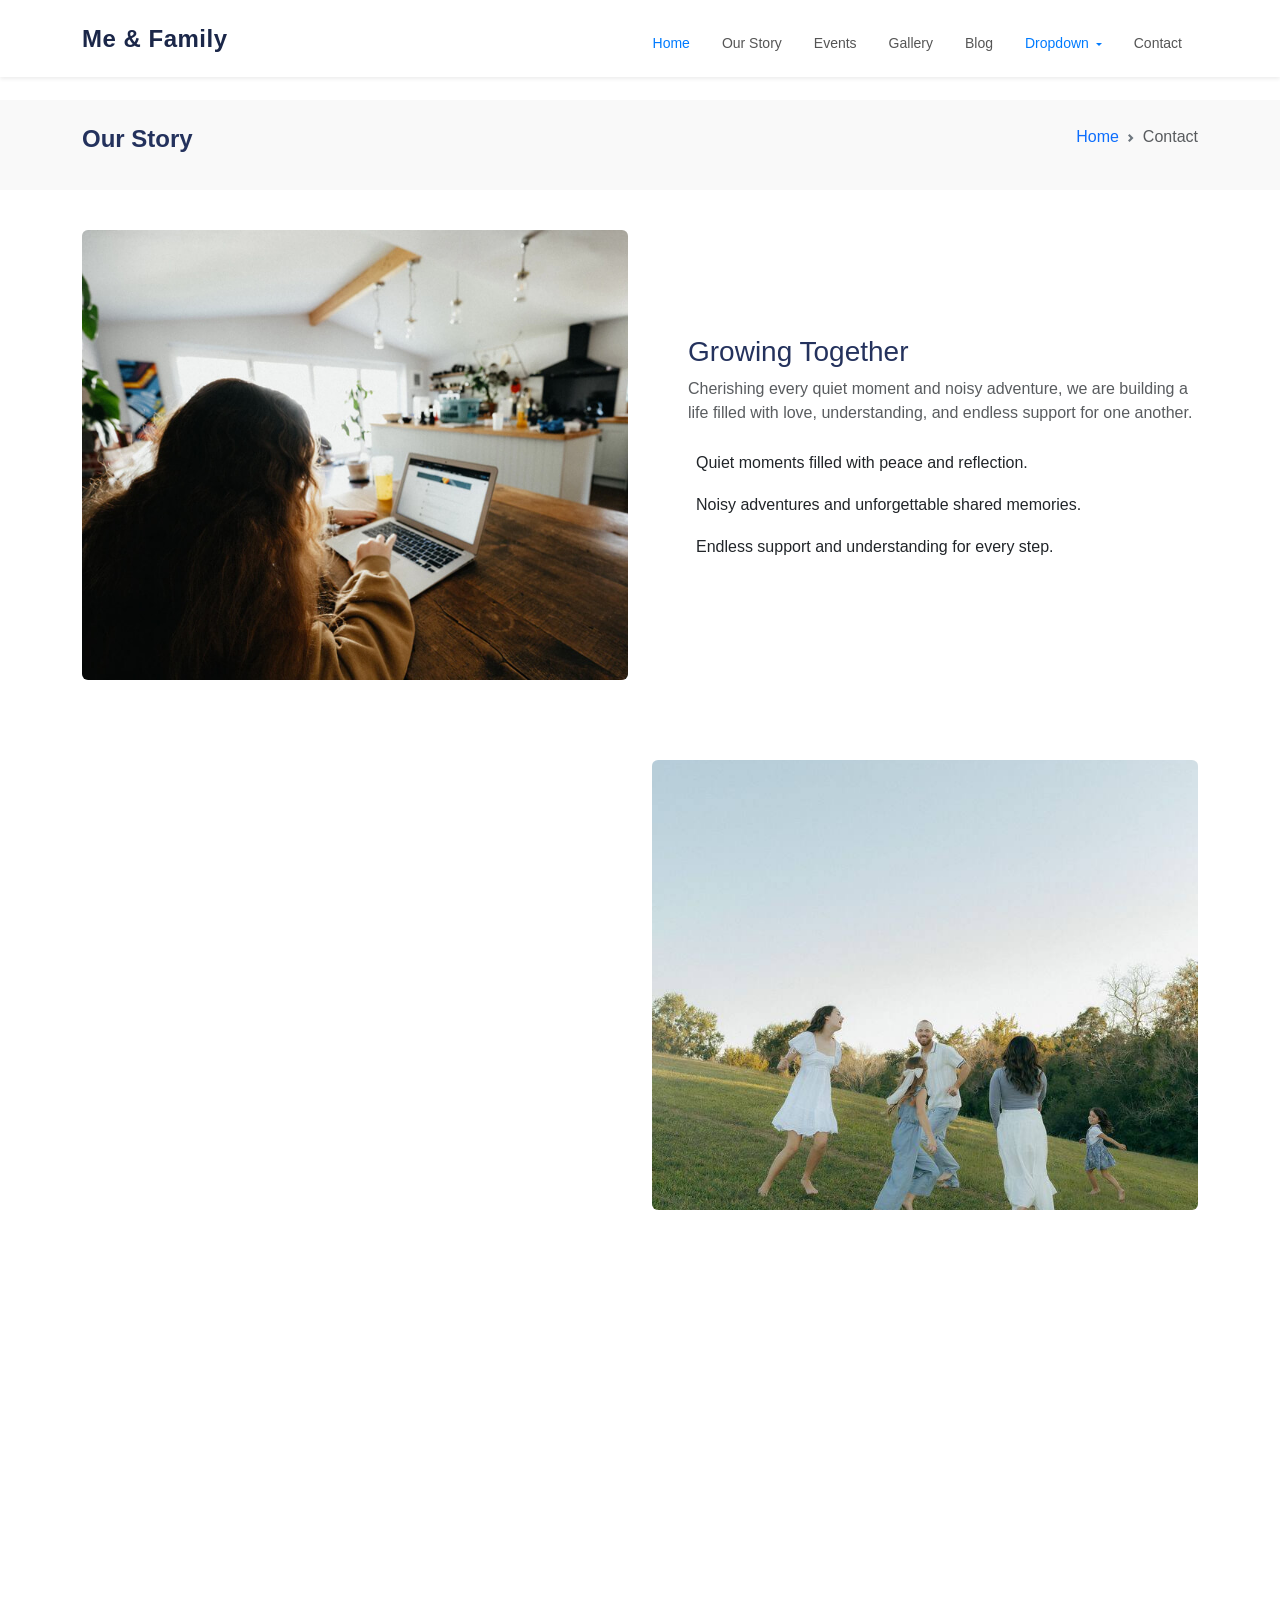
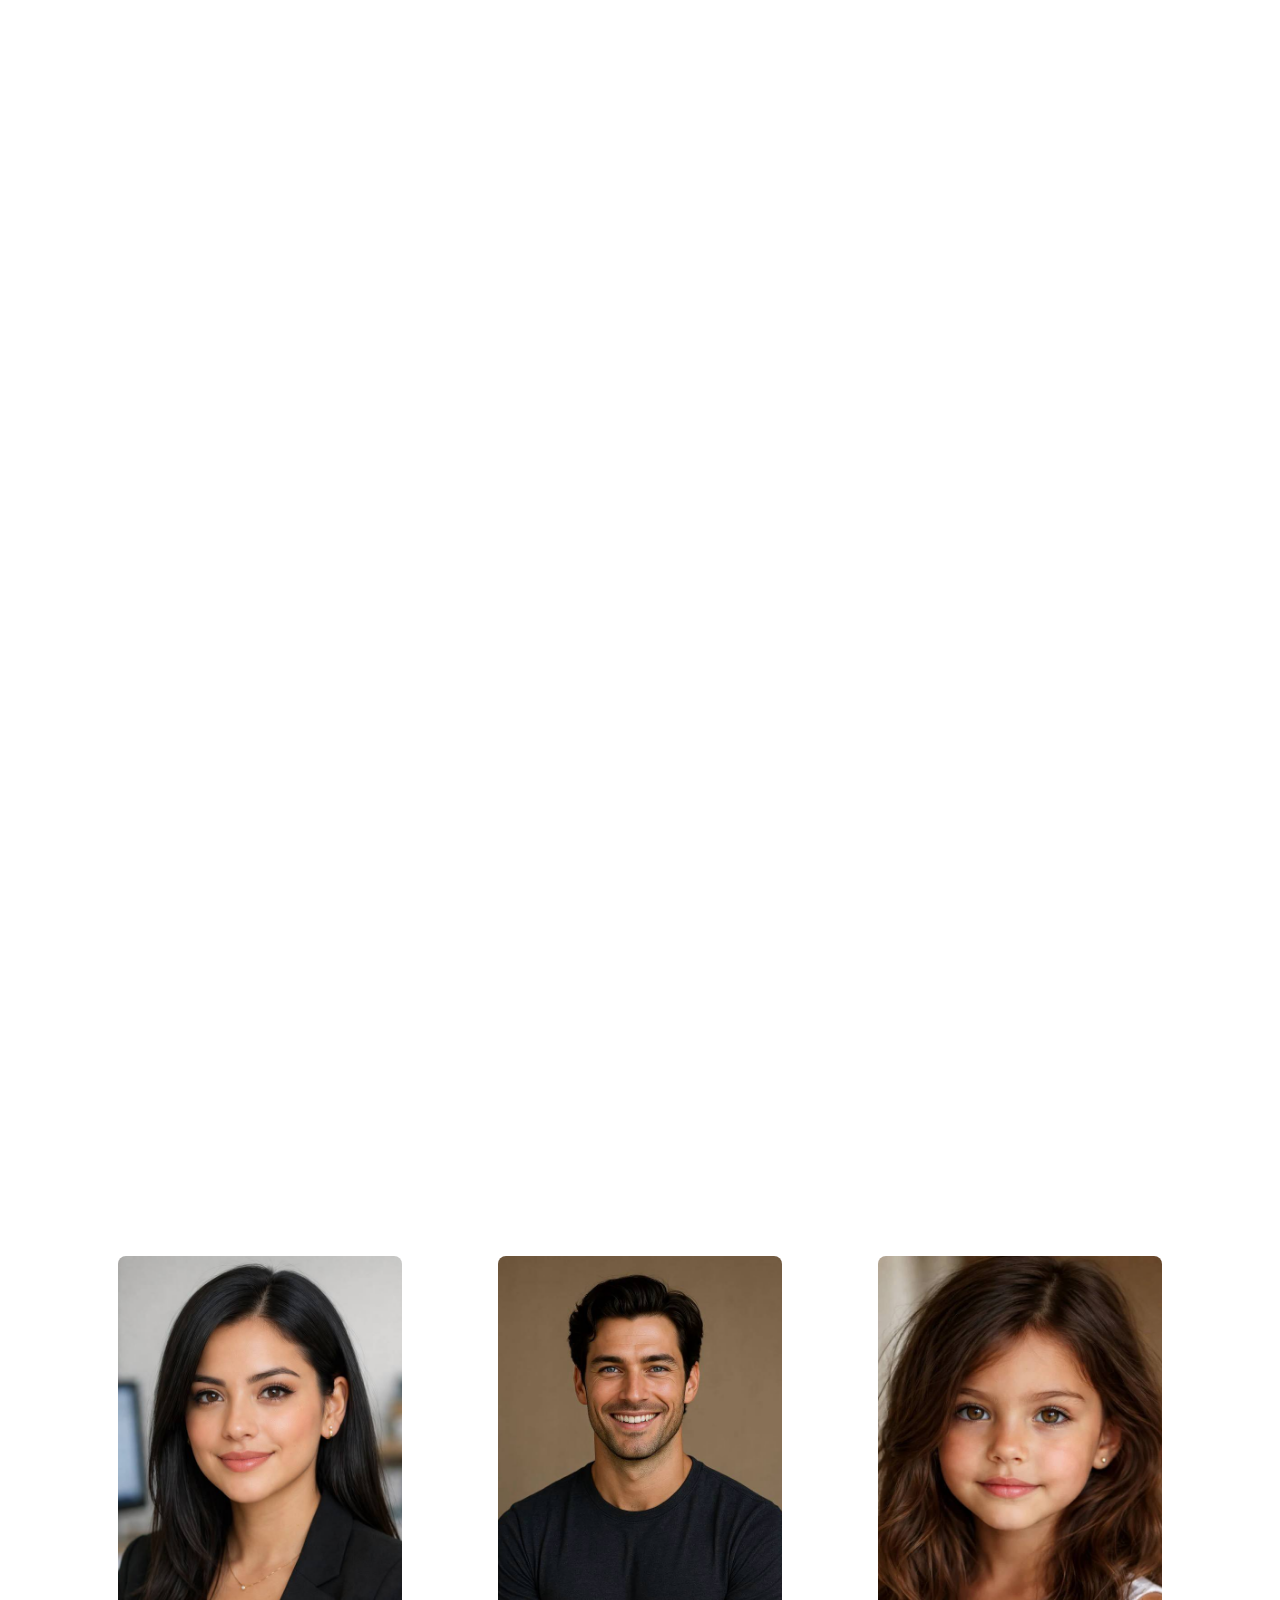
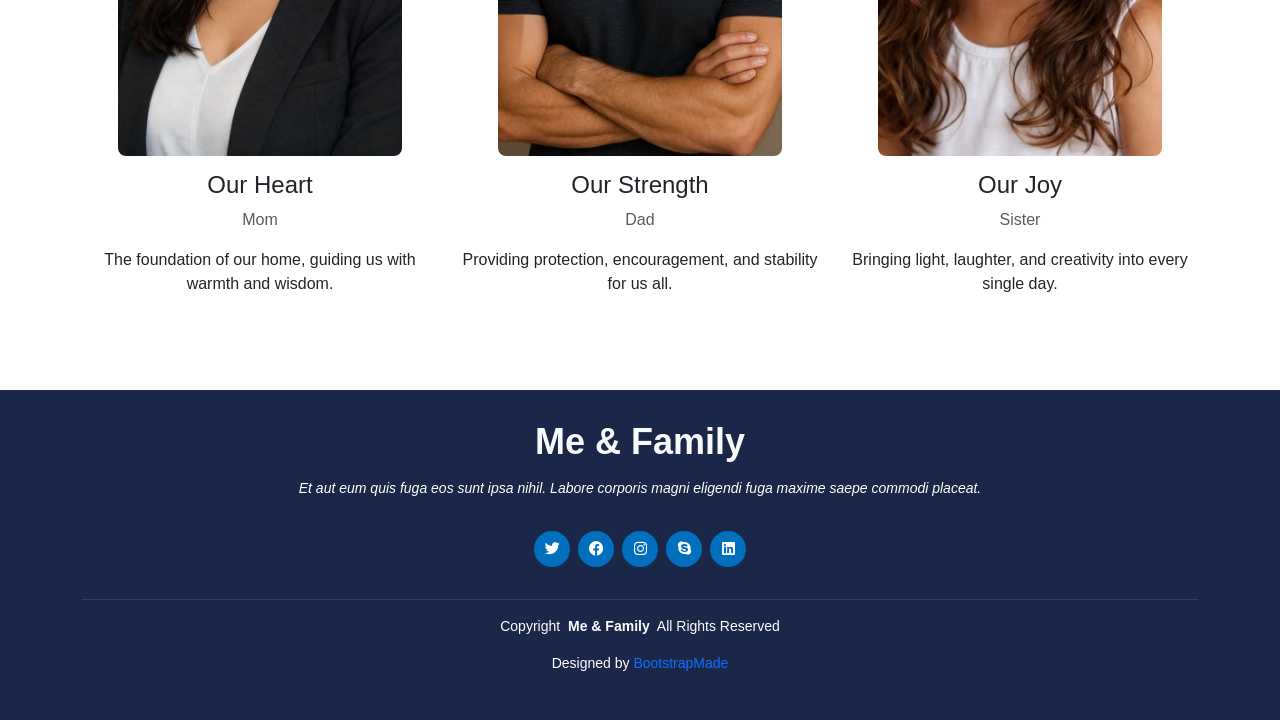
<file: Our Story.html>
<!DOCTYPE html>
<html lang="en">
<head>
    <meta charset="UTF-8">
    <meta name="viewport" content="width=device-width, initial-scale=1.0">
    <title>Our Story</title>

    <!-- Bootstrap CSS -->
    <link href="https://cdn.jsdelivr.net/npm/bootstrap@5.3.0/dist/css/bootstrap.min.css" rel="stylesheet">

    <!-- Font Awesome -->
    <link rel="stylesheet" href="https://cdnjs.cloudflare.com/ajax/libs/font-awesome/6.0.0/css/all.min.css">

    <!-- External CSS -->
     <link rel="stylesheet" href="assets/css/style.css">
     <link rel="stylesheet" href="assets/css/contact.css">
    <link rel="stylesheet" href="assets/css/Our Story.css">
</head>

<body>

 <!-- start section navBar -->
   <nav class="navbar navbar-expand-lg bg-white custom-navbar shadow-sm fixed-top">
        <div class="container">
    
            <a class="navbar-brand fw-bold brand-text" href="#">Me & Family</a>
            
           
            <button class="navbar-toggler" type="button" data-bs-toggle="collapse" data-bs-target="#mainNav" aria-controls="mainNav" aria-expanded="false" aria-label="Toggle navigation">
                <span class="navbar-toggler-icon"></span>
            </button>

            
            <div class="collapse navbar-collapse" id="mainNav">
                <ul class="navbar-nav ms-auto align-items-lg-center">
                    <li class="nav-item"><a class="nav-link active" href="index.html">Home</a></li>
                    <li class="nav-item"><a class="nav-link" href="Our Story.html">Our Story</a></li>
                    <li class="nav-item"><a class="nav-link" href="Event.html">Events</a></li>
                    <li class="nav-item"><a class="nav-link" href="Gallery-update.html">Gallery</a></li>
                    <li class="nav-item"><a class="nav-link" href="blog.html">Blog</a></li>
                    
                    
                    <li class="nav-item dropdown custom-dropdown active-dropdown">
                        <a class="nav-link dropdown-toggle" href="#" id="navbarDropdown" role="button" data-bs-toggle="dropdown" aria-expanded="false">
                            Dropdown
                        </a>
                        <ul class="dropdown-menu border-0 shadow" aria-labelledby="navbarDropdown">
                            <li><a class="dropdown-item" href="#">Dropdown 1</a></li>
                            
                           
                            <li class="nav-item dropdown deep-dropdown">
                                <a class="dropdown-item dropdown-toggle d-flex justify-content-between align-items-center text-primary" href="#" id="deepDropdown" role="button" data-bs-toggle="dropdown" aria-expanded="false">
                                    Deep Dropdown
                                </a>
                                <ul class="dropdown-menu border-0 shadow deep-menu" aria-labelledby="deepDropdown">
                                    <li><a class="dropdown-item" href="#">Deep Dropdown 1</a></li>
                                    <li><a class="dropdown-item" href="#">Deep Dropdown 2</a></li>
                                    <li><a class="dropdown-item" href="#">Deep Dropdown 3</a></li>
                                    <li><a class="dropdown-item" href="#">Deep Dropdown 4</a></li>
                                    <li><a class="dropdown-item" href="#">Deep Dropdown 5</a></li>
                                </ul>
                            </li>
                            
                            <li><a class="dropdown-item" href="#">Dropdown 2</a></li>
                            <li><a class="dropdown-item" href="#">Dropdown 3</a></li>
                            <li><a class="dropdown-item" href="#">Dropdown 4</a></li>
                        </ul>
                    </li>
                    
                    <li class="nav-item"><a class="nav-link" href="contact.html">Contact</a></li>
                </ul>
            </div>
        </div>
   </nav>
   <!-- End section navBar -->


<!-- Breadcrumbs -->
<div class="breadcrum">
    <div class="container">
      <div class="d-lg-flex justify-content-between">
          <h1 class="text-capitalize">Our Story</h1>
    <nav style="--bs-breadcrumb-divider: url(&#34;data:image/svg+xml,%3Csvg xmlns='http://www.w3.org/2000/svg' width='8' height='8'%3E%3Cpath d='M2.5 0L1 1.5 3.5 4 1 6.5 2.5 8l4-4-4-4z' fill='%236c757d'/%3E%3C/svg%3E&#34;);" aria-label="breadcrumb">
  <ol class="breadcrumb">
    <li class="breadcrumb-item"><a href="index.html">Home</a></li>
    <li class="breadcrumb-item active" aria-current="page">Contact</li>
  </ol>
</nav>
      </div>
    </div>
    
  </div>
<!-- Content -->
<div class="container">

<!-- Section 1 -->
<div class="row align-items-center story-section">

    <div class="col-lg-6 hidden left">
        <img src="assets/imgs/1 (1).jpg" class="story-img img-fluid rounded" alt="Family">
    </div>

    <div class="col-lg-6 ps-lg-5 hidden right">
        <h3>Growing Together</h3>
        <p class="text-muted">
            Cherishing every quiet moment and noisy adventure, we are
            building a life filled with love, understanding, and endless
            support for one another.
        </p>
        <ul class="list-unstyled custom-list mt-3">
            <li class="mb-2"><i class="bi bi-check-circle-fill text-primary me-2"></i>Quiet moments filled with peace and reflection.</li>
            <li class="mb-2"><i class="bi bi-check-circle-fill text-primary me-2"></i>Noisy adventures and unforgettable shared memories.</li>
            <li class="mb-2"><i class="bi bi-check-circle-fill text-primary me-2"></i>Endless support and understanding for every step.</li>
        </ul>
    </div>

</div>
<!-- Section 2 -->
<div class="row align-items-center story-section">

    <div class="col-lg-6 order-2 order-lg-1 pe-lg-5 hidden left">
        <h3>Joyful Moments</h3>
        <p class="text-muted">
            Our days are defined by shared laughter and the spontaneous joy
            of simply being together, turning every ordinary day into a
            beautiful memory.
        </p>
        <ul class="list-unstyled custom-list mt-3">
            <li class="mb-2"><i class="bi bi-check-circle-fill text-primary me-2"></i>Daily laughter that lightens up the atmosphere.</li>
            <li class="mb-2"><i class="bi bi-check-circle-fill text-primary me-2"></i>Spontaneous activities that bring pure happiness.</li>
            <li class="mb-2"><i class="bi bi-check-circle-fill text-primary me-2"></i>Turning ordinary days into lifelong treasures.</li>
        </ul>
    </div>

    <div class="col-lg-6 order-1 order-lg-2 hidden right mb-4 mb-lg-0">
        <img src="assets/imgs/1 (2).jpg" class="story-img img-fluid rounded" alt="Joy">
    </div>

</div>
<!-- Section 3 -->
<div class="row align-items-center story-section">

    <div class="col-lg-6 hidden left">
        <img src="assets/imgs/1 (3).jpg" class="story-img img-fluid rounded" alt="Nature">
    </div>

    <div class="col-lg-6 ps-lg-5 hidden right">
        <h3>Exploring Nature</h3>
        <p class="text-muted">
            Connecting with the world around us teaches us patience and
            wonder, reminding us that the greatest adventures happen when
            we explore side by side.
        </p>
        <ul class="list-unstyled custom-list mt-3">
            <li class="mb-2"><i class="bi bi-check-circle-fill text-primary me-2"></i>Deep connection with the natural world.</li>
            <li class="mb-2"><i class="bi bi-check-circle-fill text-primary me-2"></i>Learning patience and wonder together.</li>
            <li class="mb-2"><i class="bi bi-check-circle-fill text-primary me-2"></i>Sharing side-by-side outdoor adventures.</li>
        </ul>
    </div>

</div>

<!-- Section 4 -->
<div class="row align-items-center story-section">

    <div class="col-lg-6 order-2 order-lg-1 pe-lg-5 hidden left">
        <h3>Living with Freedom</h3>
        <p class="text-muted">
            Embracing life with open hearts and a free spirit,
            we encourage each other to chase our dreams and
            always remain true to our family values.
        </p>
        <ul class="list-unstyled custom-list mt-3">
            <li class="mb-2"><i class="bi bi-check-circle-fill text-primary me-2"></i>Open hearts and a completely free spirit.</li>
            <li class="mb-2"><i class="bi bi-check-circle-fill text-primary me-2"></i>Encouraging each other to chase big dreams.</li>
            <li class="mb-2"><i class="bi bi-check-circle-fill text-primary me-2"></i>Staying grounded in core family values.</li>
        </ul>
    </div>

    <div class="col-lg-6 order-1 order-lg-2 hidden right mb-4 mb-lg-0">
        <img src="assets/imgs/1 (4).jpg" class="story-img img-fluid rounded" alt="Freedom">
    </div>

</div>

<!-- Section 5 -->
<div class="row align-items-center story-section py-4">

    <div class="col-lg-6 hidden left mb-4 mb-lg-0">
        <img src="assets/imgs/1 (1).png" class="story-img img-fluid rounded" alt="Bond">
    </div>

    <div class="col-lg-6 ps-lg-5 hidden right">
        <h3>Unbreakable Bond</h3>
        <p class="text-muted">
            Through every season, our bond remains our greatest strength,
            a testament to the love that keeps us together
            no matter what happens.
        </p>
        <ul class="list-unstyled custom-list mt-3">
            <li class="mb-2"><i class="bi bi-check2-all text-primary me-2"></i>Remaining strong through every single season.</li>
            <li class="mb-2"><i class="bi bi-check2-all text-primary me-2"></i>A true testament to unconditional love.</li>
            <li class="mb-2"><i class="bi bi-check2-all text-primary me-2"></i>Staying united no matter what challenges arise.</li>
        </ul>
    </div>

</div>

    <!-- Team -->
    <div class="row py-5">

        <div class="col-lg-4 team-member">
            <img src="assets/imgs/photo_2026-07-21_20-47-44.jpg" class="team-img" alt="Mom">
            <h4>Our Heart</h4>
            <p class="text-muted">Mom</p>
            <p>The foundation of our home, guiding us with warmth and wisdom.</p>
        </div>

        <div class="col-lg-4 team-member">
            <img src="assets/imgs/photo_2026-07-21_20-47-54.jpg" class="team-img" alt="Dad">
            <h4>Our Strength</h4>
            <p class="text-muted">Dad</p>
            <p>Providing protection, encouragement, and stability for us all.</p>
        </div>

        <div class="col-lg-4 team-member">
            <img src="assets/imgs/photo_2026-07-21_20-47-50.jpg"class="team-img" alt="Sister">
            <h4>Our Joy</h4>
            <p class="text-muted">Sister</p>
            <p>Bringing light, laughter, and creativity into every single day.</p>
        </div>

    </div>

</div>

   <!-- start section footer  -->
              <footer>
                <div class="container-lg">
                    <div class="footer text-center">
                        <h3>Me & Family</h3>
                        <p class="mb-3 fst-italic">Et aut eum quis fuga eos sunt ipsa nihil. Labore corporis magni eligendi fuga maxime saepe commodi placeat.</p>
                         <div class="icon-footer d-flex p-3 justify-content-center align-items-center">
                        <a href="#"">
                            <i class="fa-brands fa-twitter"></i>
                        </a>
                         <a href="#">
                            <i class="fa-brands fa-facebook"></i>
                        </a>
                         <a href="#">
                            <i class="fa-brands fa-instagram"></i>
                        </a>
                         <a href="#">
                            <i class="fa-brands fa-skype"></i>
                        </a>
                         <a href="#">
                            <i class="fa-brands fa-linkedin"></i>
                        </a>
                    </div>
                    <hr>
                    <p>Copyright <span class="txt-1">Me & Family</span> All Rights Reserved</p>
                    <p>Designed by <span class="txt-2"><a href="#">BootstrapMade</a></span></p>
                    </div>
                   
                </div>
              </footer>
            <!-- End section footer  -->


<!-- Bootstrap JS -->
<script src="https://cdn.jsdelivr.net/npm/bootstrap@5.3.0/dist/js/bootstrap.bundle.min.js"></script>






<script>
const observer = new IntersectionObserver((entries) => {
    entries.forEach((entry) => {
        if (entry.isIntersecting) {
            entry.target.classList.add("show");
        } else {
            entry.target.classList.remove("show");
        }
    });
}, {
    threshold: 0.2
});

document.querySelectorAll(".hidden").forEach((el) => {
    observer.observe(el);
});
</script>
<script src="assets/js/bootstrap.bundle.min.js"></script>
<script src="assets/js/main.js"></script>
</body>
</html>
</file>
<file: assets/css/style.css>
body {
    font-family: 'Poppins', sans-serif;
    background-color: #ffffff;
}

*{
    box-sizing: border-box;
    margin: 0;
    padding: 0;
}

h2
{
font-size: 2rem;
font-weight: 700; 
margin-bottom: 1.25rem;
padding-bottom: 1.25rem;
position: relative;
color: #24325D;
}
a
{
    text-decoration: none;
}
ul
{
    list-style: none;
    padding: 0;
}
ul li
{
    display: flex;
    padding: .625rem 0 0 0;
}
ul li i
{
    color: #006FBE;
        margin-right: 0.5rem;
    line-height: 1.2;
    font-size: 1.25rem;
}
h2::after
{
    content: "";
    position: absolute;
    display: block;
    width: 3.125rem;
    height: .1875rem;
    left: 0;
    right: 0;
    bottom: 0;
    margin: auto;
    background-color: #007bff;
}
h3
{
    color: #24325D;
}
section,.section
{
    padding: 3.75rem 0;
    scroll-margin-top: 90px;
    overflow: clip;
}


.custom-navbar {
    padding-top: 15px;
    padding-bottom: 15px;
}


.brand-text {
    color: #1b2749 !important; 
    font-size: 24px;
    letter-spacing: 0.5px;
}


.navbar-nav .nav-link {
    color: #555555;
    font-size: 14px;
    font-weight: 400;
    margin: 0 8px;
    transition: color 0.3s ease;
}

.navbar-nav .nav-link:hover, 
.navbar-nav .nav-link.active,
.active-dropdown .nav-link {
    color: #007bff !important; 
}


.dropdown-menu {
    border-radius: 4px;
    padding: 10px 0;
    margin-top: 0;
}

.dropdown-item {
    padding: 10px 20px;
    font-size: 14px;
    color: #444;
    transition: all 0.3s ease;
}

.dropdown-item:hover {
    background-color: transparent;
    color: #007bff;
}
/* section hero  */
.hero
{
    padding: 0;
}


/* end section hero  */

/* // */
/* // */

/* section about  */


.about .caption-about h3
{
font-size: 1.75rem;
font-weight: 700;

}

/* end section about  */
/* // */
/* // */
/* section feature  */
.features-col
{
    padding: 20px;
}
.features  h3
{
    position: relative;
    font-size: 1.375rem;
    font-weight: 700;
    margin-bottom: 15px;
    padding-bottom: 15px;
    transition: 0.3s ease-in;
}
.features .features-col:hover  h3
{
    color: #006FBE;
}
.features  h3::after
{
    content: "";
    position: absolute;
    display: block;
    width: 3.125rem;
    height: .1875rem;
    left: 0;
    right: 0;
    bottom: 0;
    margin: auto;
    background-color: #006FBE;
}
.features .icon-features
{
    width: 80px;
    height: 80px;
    border-radius: 50px;
    background-color: #fff;
    display: flex;
    justify-content: center;
    align-items: center;
    font-size: 2rem;
    color: #006FBE;
    margin: 0 auto;
    margin-bottom: 20px;
    box-shadow: 0 0px 25px rgb(0, 0, 0 ,0.1);
}

/* end section features  */

/* section recent  */

.recent-photos-section {
    overflow: hidden; 
}

.section-title {
    color: #1b2749; 
    font-weight: 700;
    font-size: 32px;
}

.title-underline {
    width: 60px;
    height: 3px;
   
    margin: 10px auto 0;
}


.swiper {
    width: 100%;
    padding: 40px 0 60px 0;
}

.swiper-slide {
    display: flex;
    justify-content: center;
    align-items: center;
    transition: all 0.4s ease; 
    transform: scale(0.85); 
    opacity: 0.7; 
}


.swiper-slide img {
    width: 100%;
    height: 250px;
    object-fit: cover;
    box-shadow: 0 4px 10px rgba(0,0,0,0.1);
}

.swiper-slide-active {
    transform: scale(1.1); 
    opacity: 1; 
    z-index: 10;
    
   
    border: 4px solid #007bff;
    padding: 6px;
    background-color: #ffffff; 
}


.swiper-pagination-bullet {
    width: 12px;
    height: 12px;
    background-color: transparent;
    border: 1px solid #007bff; 
    opacity: 1;
    margin: 0 5px !important;
}

.swiper-pagination-bullet-active {
    background-color: #007bff; 
}

/* end section recently  */

/* footer  */
footer 
{
    background-color: #1b2749;
    padding: 30px 0;
    
}
footer .footer h3
{
    color: #f8f9fa;
    font-size: 2.25rem;
    font-weight: 700;
    padding: 0;
    margin: 0 0 15px 0;
}
footer .footer
{
    color: white;
}
footer .footer .icon-footer a
{
width: 36px;
height: 36px;
background-color:#006fbe;
border-radius: 50%;
font-size: 15px;
display: flex;
justify-content: center;
align-items: center;
margin: 0 4px;
text-align: center;
}
footer .footer .icon-footer a i
{
    color: white;
}

footer .footer p{
    font-size: .875rem;
}
footer .footer p span.txt-1
{
    font-weight: bold;
   padding-right: 0.25rem !important;
   padding-left: .25rem !important;
}

footer .footer p span.txt-2{

}

hr{
    opacity: 0.1;
}




/* End footer  */

/* // */
/* // */
/* // */








/* media Query  */



@media (min-width: 992px) {
    
    .custom-dropdown:hover > .dropdown-menu {
        display: block;
        animation: fadeIn 0.3s ease;
    }
    
    
    .deep-dropdown:hover > .dropdown-menu {
        display: block;
        animation: fadeIn 0.3s ease;
    }

    
    .deep-dropdown .deep-menu {
        top: 0;
        right: 100%; 
        left: auto;
        margin-right: 2px;
        margin-top: -10px;
    }
    .hero .carousel
    {
   min-height: 75vh;
    
    }
}


@keyframes fadeIn {
    from { opacity: 0; transform: translateY(10px); }
    to { opacity: 1; transform: translateY(0); }
}


.dropdown-toggle::after {
    vertical-align: middle;
    font-size: 12px;
}
</file>
<file: assets/css/contact.css>
.breadcrum{
    margin-top: 100px;
    position: relative;
    padding: 25px 0;
    background-color:#F9F9F9;
}
h1
{
    font-size: 24px;
    font-weight: 700;
    color: #24325d;
}
button
{
    border: 0;
    padding: 10px 30px;
    background-color: #006FBE;
    color: #ffffff;
    transition: 0.3s;
}
button:hover
{
    background-color: #0384e0;
}

.contact .detalis .detalis-icon i
{
    background-color: #006FBE;
    width: 44px;
    height: 44px;
    border-radius: 4px;
    color: white;
    display: flex;
    justify-content: center;
    align-items: center;
    margin-right: 15px;
}
.contact .detalis .detalis-icon .detalis-caption h3
{
padding: 0;
font-size: 18px;
font-weight: 700;
margin-bottom: 5px;
}
.contact .detalis .detalis-icon .detalis-caption p
{
    font-size: 14px;
    margin-bottom: 0;
    padding: 0;
}

.detalis-caption-margin
{
    margin-top: 40px;
}
</file>
<file: assets/css/blog.css>
/* body {
    padding-top: 70px; 
}
.navbar-brand {
    color: #366385 !important; 
}
.navbar-nav .nav-link {
    color: #366385 !important; 
}
.navbar-nav .nav-link:hover {
    color: #000000 !important; 
}
.blog{
    margin-top: 2000px;
    display: flex;
    width: 100%;
    height: 50px;
    background-color: rgb(252, 252, 252);
}
.blog{
    display: flex;
    width: 100%;
    height: 50px;
    background-color: rgb(252, 252, 252);
}
.blog2{
       margin-left: 200px;
       margin-top: 5px;
}
.home{
    margin-left: 900px;
       margin-top: 9px;
    color: rgb(48, 104, 109);
}
.Blog3{
    margin-left: 3px;
       margin-top: 10px;
    color: rgb(48, 104, 109);
}
.ph1,.card-body{
    margin-top: 90px;
    margin-left: 90px;
    width: 300px;
    height: 200px;
} */
*{
    margin:0;
    padding:0;
    box-sizing:border-box;
}

.bl1,
.bl2{
    margin:0;
}

.cards1,
.cards2{
    display:flex;
    flex-wrap:wrap;
    justify-content:center;
    gap:25px;
    width:100%;
    margin:40px auto;
}

.card1{
    margin:0;
}

.card{
    width:400px;
    max-width:100%;
}

.card img{
    width:100% !important;
    height:400px;
    object-fit:cover;
}
.card-text{
    
    color: rgb(15, 21, 66);
}
.card-text:hover{
    color:red;
        
}
.author{
    display: flex;
}
.ph1{
    width:50px;
    height:50px;
    border-radius:50%;
    border:1px solid black;
    margin:20px;
   background-image: url("https://iili.io/Cjxf1mF.jpg");
    background-size: 100%;
    
}
.ph2{
    width:50px;
    height:50px;
    border-radius:50%;
    border:1px solid black;
    margin:20px;
   background-image: url("https://iili.io/Cjxx1mN.th.jpg");
    background-size: 100%;
    
}
.ph3{
    width:50px;
    height:50px;
    border-radius:50%;
    border:1px solid black;
    margin:20px;
   background-image: url("https://iili.io/CjxzpN2.th.jpg");
    background-size: 100%;
    
}
.ph4{
    width:50px;
    height:50px;
    border-radius:50%;
    border:1px solid black;
    margin:20px;
   background-image: url("https://iili.io/CjxIQWP.th.jpg");
    background-size: 100%;
    
}
.ph5{
    width:50px;
    height:50px;
    border-radius:50%;
    border:1px solid black;
    margin:20px;
   background-image: url("https://iili.io/CjxRfqP.md.jpg");
    background-size: 100%;
    
}
.ph6{
    width:50px;
    height:50px;
    border-radius:50%;
    border:1px solid black;
    margin:20px;
   background-image: url("https://iili.io/Cjx55wx.md.jpg");
    background-size: 100%;
    
}
.te-ph{
    font-size:18px;
    margin-top: 22px;}

@media (max-width:768px){

.header{
    height:55px;
}

.nav-blog{
    flex-direction:column;
    justify-content:center;
    gap:10px;
    padding:15px;
    text-align:center;
}

.card{
    width:95%;
}

.card img{
    height:260px;
}

}
</file>
<file: assets/css/Event.css>
.breadcrum{
    margin-top: 100px;
    position: relative;
    padding: 25px 0;
    background-color:#F9F9F9;
}
h1
{
    font-size: 24px;
    font-weight: 700;
    color: #24325d;
}

.Events .card
{
    border: 0;
    padding: 0 30px;
    margin-bottom: 60px;
    position: relative;

}

.Events .card .card-img
{
    width: calc(100% + 60px);
    margin-left: -30px;
    overflow: hidden;
    z-index: 9;
    border-radius: 0;
}
.Events .card .card-img img
{
    max-width: 100%;
    transition: all 0.3s ease-in-out;
}
.Events .card:hover img
{
    transform: scale(1.1);
}
.Events .card:hover .card-body
{
    border-color: #006fbe;
}
.Events .card .card-body
{
    z-index: 10;
    background-color: #ffffff;
    border-top: 4px solid #ffffff;
    padding: 30px;
    box-shadow: 0 2px 15px rgb(0,0,0,0.1);
    margin-top: -60px;
    transition: 0.3s;
}
.Events .card .card-body h5
{
    font-weight: 700;
    margin-bottom: 20px;
}

.Events .card .card-body .txt-card
{
    color: #444444;
}
</file>
<file: assets/css/Our Story.css>
/* Breadcrumbs */
.breadcrum{
    margin-top: 100px;
    position: relative;
    padding: 25px 0;
    background-color:#F9F9F9;
}

/* Story Sections */
.story-section {
    padding: 40px 0;
}


/* Images */
.story-img {
    width: 100%;
    height: 450px;
    object-fit: cover;
    border-radius: 8px;
    transition: 0.5s ease;
}


.story-img:hover,
.team-img:hover {
    transform: scale(1.05);
}


/* Team */
.team-member {
    text-align: center;
    margin-bottom: 30px;
}


.team-img {
    width: 80%;
    height: 500px;
    object-fit: cover;
    border-radius: 8px;
    margin-bottom: 15px;
    transition: 0.5s ease;
}


/* Scroll Animation */

.hidden {
    opacity: 0;
    transition: all 0.8s ease;
}


/* Image/Text From Left */
.left {
    transform: translateX(-100px);
}


/* Image/Text From Right */
.right {
    transform: translateX(100px);
}


/* Show Element */
.show {
    opacity: 1;
    transform: translateX(0);
}


/* Headings Hover */
h3:hover,
h4:hover {
    color: #0d47a1;
    transition: 0.4s;
}



/* Keyframes */

@keyframes fadeUp {

    from {
        opacity: 0;
        transform: translateY(50px);
    }

    to {
        opacity: 1;
        transform: translateY(0);
    }

}


@keyframes fadeDown {

    from {
        opacity: 0;
        transform: translateY(-50px);
    }

    to {
        opacity: 1;
        transform: translateY(0);
    }

}
</file>
